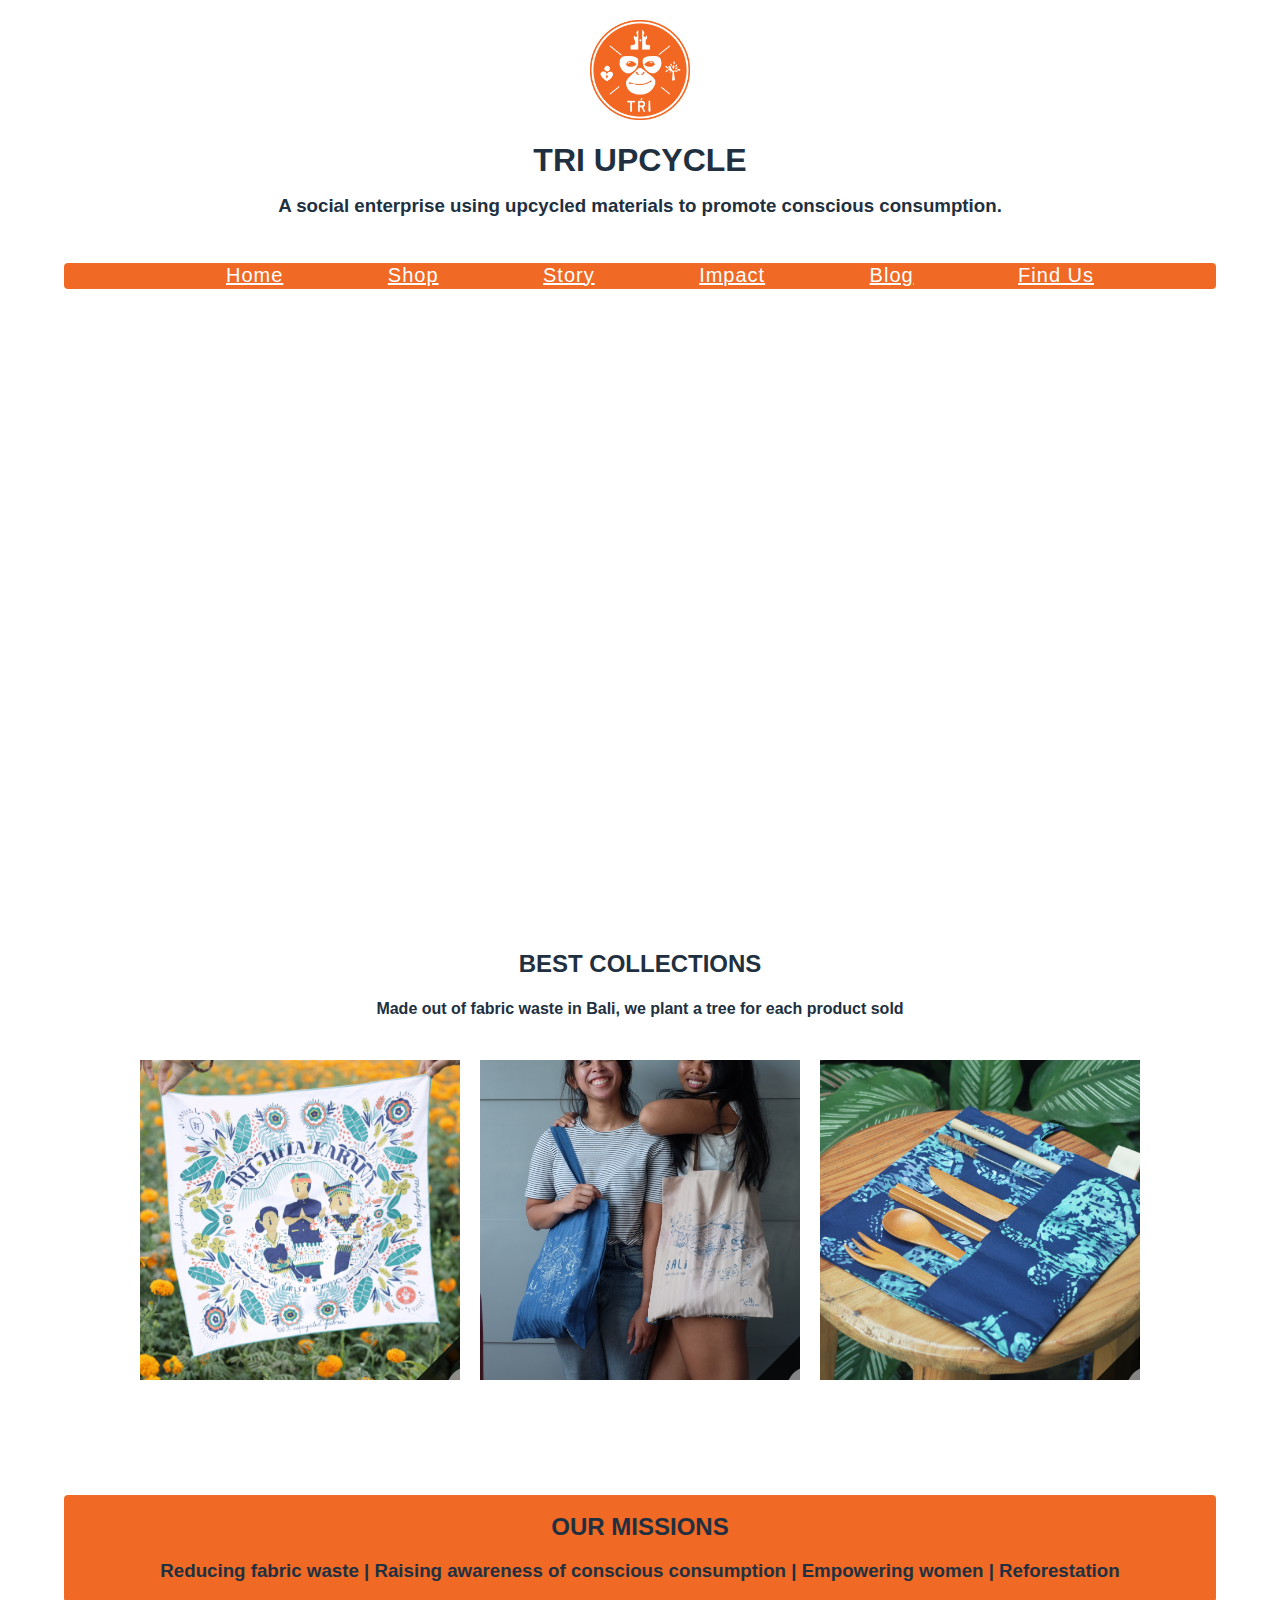
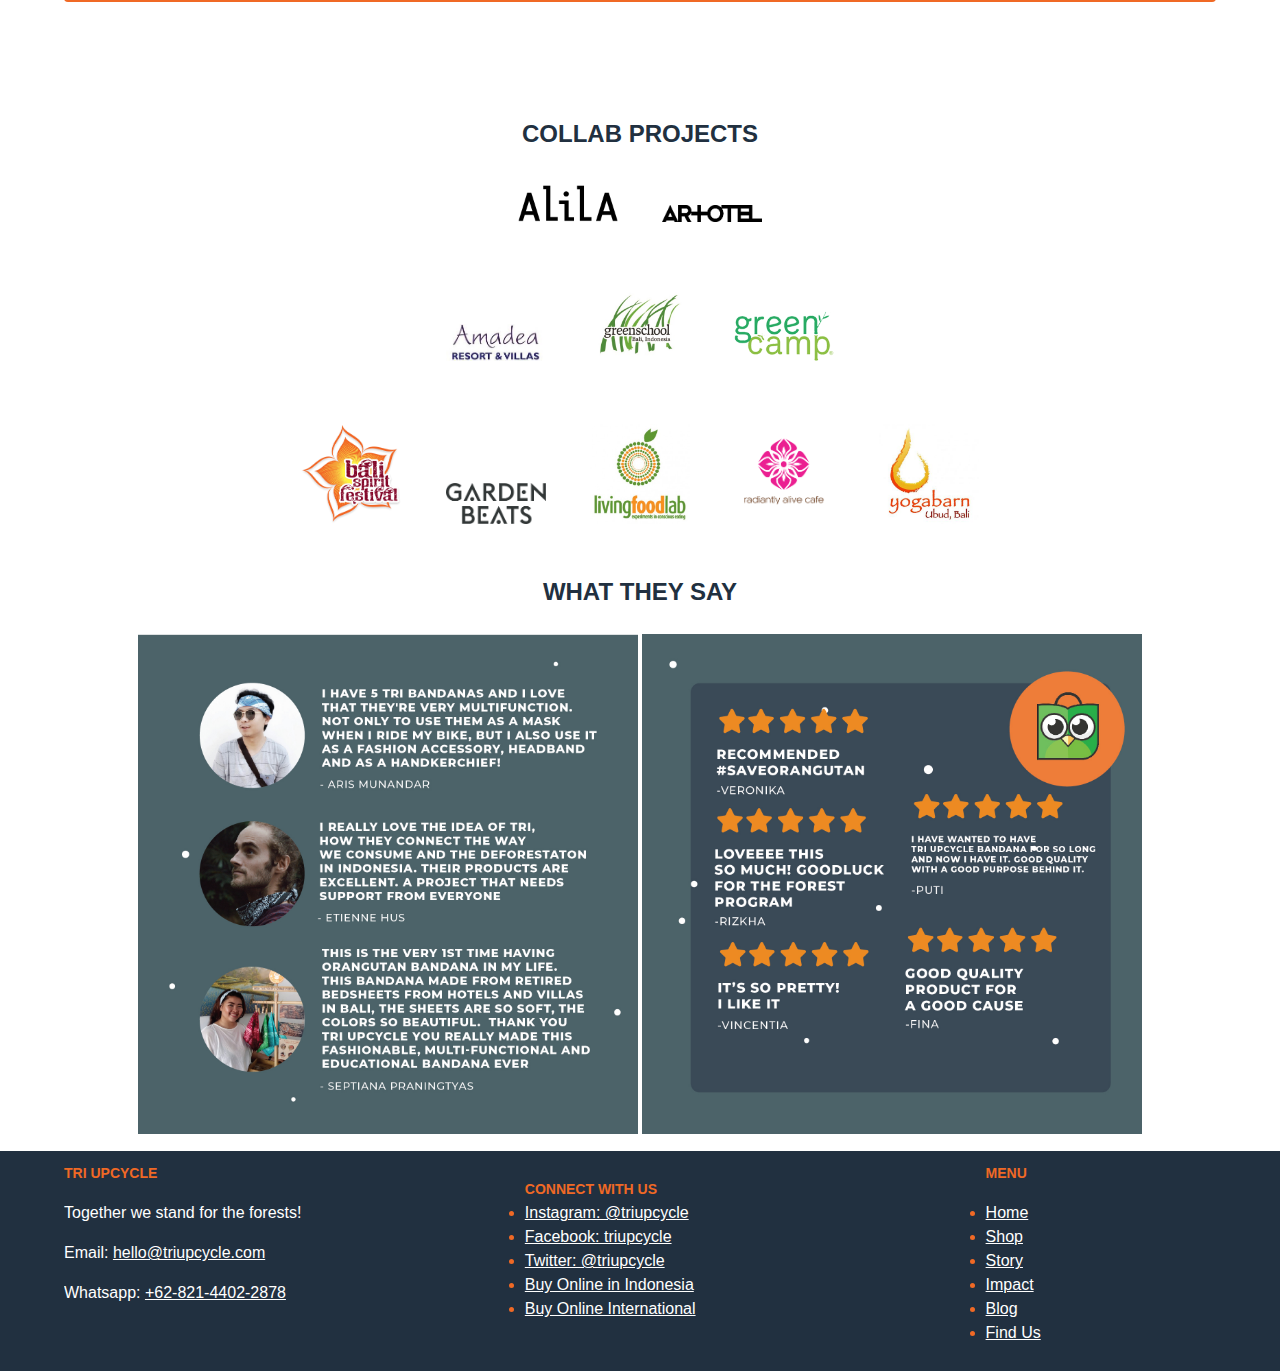
<file: index.html>
<!DOCTYPE html>
<html lang="en">

<head>
    <meta charset="UTF-8">
    <meta name="viewport" content="width=device-width, initial-scale=1.0">
    <meta http-equiv="X-UA-Compatible" content="ie=edge">
    <!-- Start Title -->
    <title>TRI Upcycle - Fabric and textile upcycle in Bali</title>
    <!-- End Title -->

    <!-- Start Description -->
    <meta type="description" content="Together we stand for the forests!">
    <!-- End Description -->

    <!-- Start CSS -->
    <link rel="stylesheet" href="css/styles/style.css">
    <!-- End CSS -->
</head>

<!-- Start Effect -->
<div class="container">

</div>
<!-- End Effect -->


<body>
    <!--Start Logo -->
    <div class="container header-center">
        <a href="index.html" title="upcycle fabric in bali">
            <img src="images/logo-tri-upcycle.png" alt="Logo TRI Upcycle" width="100">
        </a>

        <!-- End Logo -->

        <!--Start Jumbotron-->
        <h1>TRI UPCYCLE</h1>
        <h3>A social enterprise using upcycled materials to promote conscious consumption. </h3>

        <!--End Jumbotron-->
    </div>

    <!--Start Menu Primer-->
    <div class="container menu-primer header-center">
        <ul>
            <li> <a href="index.html" title="Home"> Home</a>
            </li>
            <li> <a href="shop.html" title="Shop"> Shop</a>
            </li>
            <li> <a href="story.html" title="Story"> Story</a>
            </li>
            <li> <a href="impact.html" title="Process"> Impact</a>
            </li>
            <li> <a href="blog.html" title="Blog"> Blog</a>
            </li>
            <li> <a href="find.html" title="Find Us"> Find Us</a>
            </li>
        </ul>
    </div>
    <!--End Menu Primer-->

    <!--Start Video-->
    <div class="container container header-center">
        <iframe width="1000" height="600" src="https://www.youtube.com/embed/R1CkMgsZ2Nk" frameborder="0"
            allow="accelerometer; autoplay; encrypted-media; gyroscope; picture-in-picture" allowfullscreen></iframe>
    </div>
    <!--End Video-->


    <!--Start Title Product Pictures-->
    <div class="container header-center">
        <h2>BEST COLLECTIONS</h2>
        <h4>Made out of fabric waste in Bali, we plant a tree for each product sold</h4>
    </div>
    <!--End Title Product Pictures-->

    <!--Start Product Pictures-->
    <div class="container header-center">
        <figure class="snip1570">
            <img src="images/product-tri-hita-karana.jpeg" alt="sample88" /><i class="ion-android-arrow-forward"></i>
            <h3>Tri Hita Karana</h3>
            <a href="#"></a>
        </figure>
        <figure class="snip1570"><img src="images/product-bali-biodiversity.JPG" alt="sample106" /><i
                class="ion-android-arrow-forward"></i>
            <h3>Bali Biodiversity</h3>
            <a href="#"></a>
        </figure>
        <figure class="snip1570"><img src="images/product-cutlery-set.jpeg" alt="sample117" /><i
                class="ion-android-arrow-forward"></i>
            <h3>Cutlery Set</h3>
            <a href="#"></a>
        </figure>
    </div>
    <!--End Product Pictures-->

    <!--Start Missions-->
    <div class="container our-mission header-center">
        <h2>OUR MISSIONS</h2>
        <h3>Reducing fabric waste | Raising awareness of conscious consumption | Empowering women | Reforestation </h3>
    </div>
    <!--End Missions-->


    <!--Start Collab Project-->
    <div class="container header-center client">
        <h2>COLLAB PROJECTS</h2>

        <img src="images/logo-partner-alila.png" alt="Logo TRI Upcycle" width="100">
        <img src="images/logo-partner-artotelgroup.png" alt="Logo TRI Upcycle" width="100">
        <p></p>
        <img src="images/logo-partner-amadeaa.jpg" alt="Logo TRI Upcycle" width="100">
        <img src="images/logo-partner-green-school.jpg" alt="Logo TRI Upcycle" width="100">
        <img src="images/logo-partner-greencamp.png" alt="Logo TRI Upcycle" width="100">
        <p></p>
        <img src="images/logo-partner-bali-spirit-festival.png" alt="Logo TRI Upcycle" width="100">
        <img src="images/logo-partner-garden.png" alt="Logo TRI Upcycle" width="100">
        <img src="images/logo-partner-lfl.jpg" alt="Logo TRI Upcycle" width="100">
        <img src="images/logo-partner-radiantly.png" alt="Logo TRI Upcycle" width="100">
        <img src="images/logo-partner-yoga-barn.jpg" alt="Logo TRI Upcycle" width="100">

    </div>
    <!--End Collab Project-->


    <!-- Start Testimonial -->
    <div class="container header-center">
        <h2>WHAT THEY SAY</h2>
    </div>
    <div class="container header-center">
        
            <img src="images/testimoni-1.jpg" alt="Logo TRI Upcycle" width="500">
            <img src="images/testimoni-3.jpg" alt="Logo TRI Upcycle" width="500">
    </div>
    <!-- End Testimonial -->

    <!--Start Footer-->
    <div class="container-full footer">
        <div class="container">
            <!--Start TRI Upcycle-->
            <div class="menu-sekunder-one">
                <h4>TRI Upcycle</h4>
                <p>Together we stand for the forests!</p>
                <ul>
                    <p>Email: <a href="mailto:hello@triupcycle.com"
                            title="hello@triupcycle.com">hello@triupcycle.com</a>
                    </p>
                    <p>Whatsapp: <a href="https://wa.me/6282144022878" title="+62-821-4402-2878">+62-821-4402-2878</a>
                    </p>
                </ul>
            </div>
            <!--End TRI Upcycle-->


            <!--Start Connect-->
            <div class="menu-sekunder-two">
                <ul>
                    <h4>Connect With Us</h4>
                    <li>
                        <a href="http://instagram.com/triupcycle" title="Instagram TRI Upcycle"
                            target="_blank">Instagram:
                            @triupcycle
                        </a>
                    </li>
                    <li>
                        <a href="http://facebook.com/triupcycle" title="Facebook TRI Upcycle" target="_blank">Facebook:
                            triupcycle
                        </a>
                    </li>
                    <li>
                        <a href="http://twitter.com/triupcycle" title="Twitter TRI Upcycle" target="_blank"> Twitter:
                            @triupcycle
                        </a>
                    </li>
                    <li>
                        <a href="http://tokopedia.com/trihandkerchiefs" title="Buy TRI Upcycle Online"
                            target="_blank">Buy
                            Online in Indonesia</a>
                    </li>
                    <li>
                        <a href="https://wa.me/6282144022878" title="Buy TRI Upcycle Online" target="_blank">Buy Online
                            International</a>
                    </li>
                </ul>
            </div>
            <!--End Connect-->

            <!--Start Menu-->
            <div class="menu-sekunder-three">
                <h4>Menu</h4>
                <ul>
                    <li> <a href="index.html" title="Home"> Home</a>
                    </li>
                    <li> <a href="shop.html" title="Shop"> Shop</a>
                    </li>
                    <li> <a href="story.html" title="Story"> Story</a>
                    </li>
                    <li> <a href="impact.html" title="Process"> Impact</a>
                    </li>
                    <li> <a href="blog.html" title="Blog"> Blog</a>
                    </li>
                    <li> <a href="find.html" title="Find Us"> Find Us</a>
                    </li>
                </ul>
            </div>
            <!--End Menu-->
        </div>
    </div>
    <!--End Footer-->













</body>

</html>
</file>
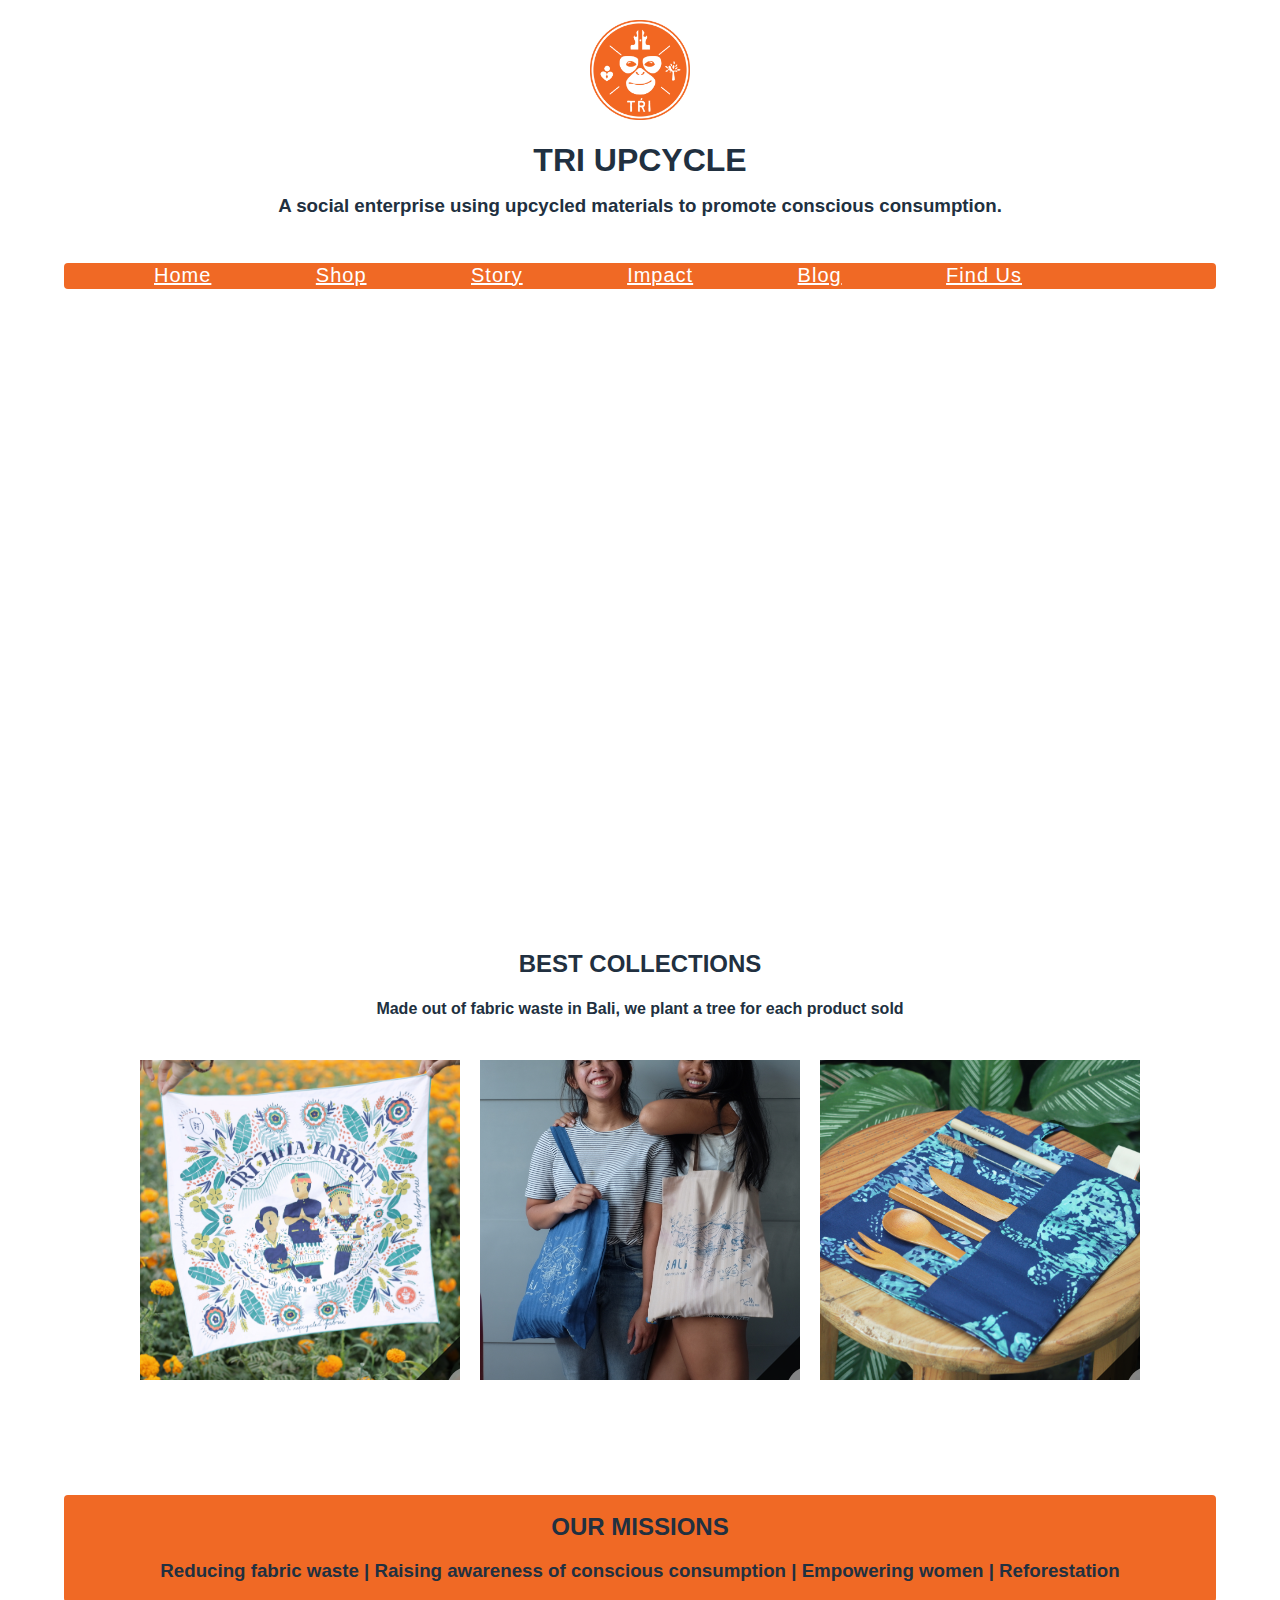
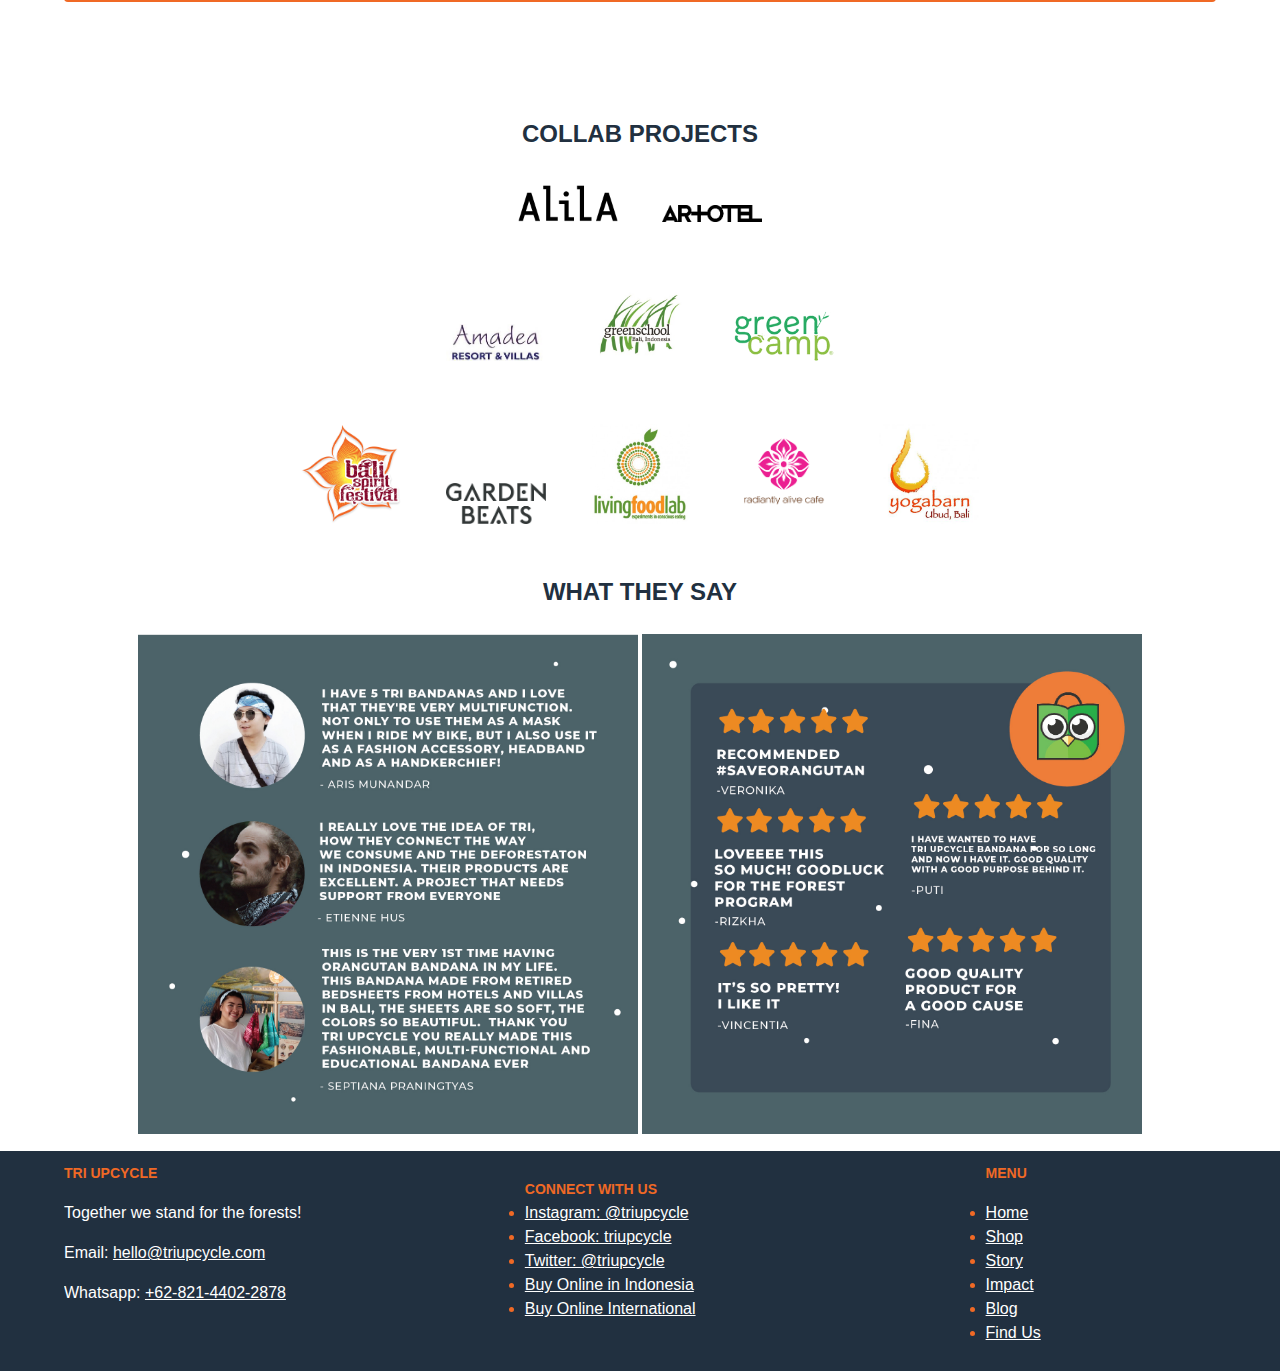
<file: coding_class/index.html>
<!DOCTYPE html>
<html lang="en">

<head>
    <meta charset="UTF-8">
    <meta name="viewport" content="width=device-width, initial-scale=1.0">
    <meta http-equiv="X-UA-Compatible" content="ie=edge">
    <!-- Start Title -->
    <title>TRI Upcycle - Fabric and textile upcycle in Bali</title>
    <!-- End Title -->

    <!-- Start Description -->
    <meta type="description" content="Together we stand for the forests!">
    <!-- End Description -->

    <!-- Start CSS -->
    <link rel="stylesheet" href="css/styles/style.css">
    <!-- End CSS -->
</head>

<!-- Start Effect -->
<div class="container">

</div>
<!-- End Effect -->


<body>
    <!--Start Logo -->
    <div class="container header-center">
        <a href="index.html" title="upcycle fabric in bali">
            <img src="images/logo-tri-upcycle.png" alt="Logo TRI Upcycle" width="100">
        </a>

        <!-- End Logo -->

        <!--Start Jumbotron-->
        <h1>TRI UPCYCLE</h1>
        <h3>A social enterprise using upcycled materials to promote conscious consumption. </h3>

        <!--End Jumbotron-->
    </div>

    <!--Start Menu Primer-->
    <div class="container menu-primer">
        <ul>
            <li> <a href="index.html" title="Home"> Home</a>
            </li>
            <li> <a href="shop.html" title="Shop"> Shop</a>
            </li>
            <li> <a href="story.html" title="Story"> Story</a>
            </li>
            <li> <a href="impact.html" title="Process"> Impact</a>
            </li>
            <li> <a href="blog.html" title="Blog"> Blog</a>
            </li>
            <li> <a href="find.html" title="Find Us"> Find Us</a>
            </li>
        </ul>
    </div>
    <!--End Menu Primer-->

    <!--Start Video-->
    <div class="container container header-center">
        <iframe width="1000" height="600" src="https://www.youtube.com/embed/R1CkMgsZ2Nk" frameborder="0"
            allow="accelerometer; autoplay; encrypted-media; gyroscope; picture-in-picture" allowfullscreen></iframe>
    </div>
    <!--End Video-->


    <!--Start Title Product Pictures-->
    <div class="container header-center">
        <h2>BEST COLLECTIONS</h2>
        <h4>Made out of fabric waste in Bali, we plant a tree for each product sold</h4>
    </div>
    <!--End Title Product Pictures-->

    <!--Start Product Pictures-->
    <div class="container header-center">
        <figure class="snip1570">
            <img src="images/product-tri-hita-karana.jpeg" alt="sample88" /><i class="ion-android-arrow-forward"></i>
            <h3>Tri Hita Karana</h3>
            <a href="#"></a>
        </figure>
        <figure class="snip1570"><img src="images/product-bali-biodiversity.JPG" alt="sample106" /><i
                class="ion-android-arrow-forward"></i>
            <h3>Bali Biodiversity</h3>
            <a href="#"></a>
        </figure>
        <figure class="snip1570"><img src="images/product-cutlery-set.jpeg" alt="sample117" /><i
                class="ion-android-arrow-forward"></i>
            <h3>Cutlery Set</h3>
            <a href="#"></a>
        </figure>
    </div>
    <!--End Product Pictures-->

    <!--Start Missions-->
    <div class="container our-mission header-center">
        <h2>OUR MISSIONS</h2>
        <h3>Reducing fabric waste | Raising awareness of conscious consumption | Empowering women | Reforestation </h3>
    </div>
    <!--End Missions-->


    <!--Start Collab Project-->
    <div class="container header-center client">
        <h2>COLLAB PROJECTS</h2>

        <img src="images/logo-partner-alila.png" alt="Logo TRI Upcycle" width="100">
        <img src="images/logo-partner-artotelgroup.png" alt="Logo TRI Upcycle" width="100">
        <p></p>
        <img src="images/logo-partner-amadeaa.jpg" alt="Logo TRI Upcycle" width="100">
        <img src="images/logo-partner-green-school.jpg" alt="Logo TRI Upcycle" width="100">
        <img src="images/logo-partner-greencamp.png" alt="Logo TRI Upcycle" width="100">
        <p></p>
        <img src="images/logo-partner-bali-spirit-festival.png" alt="Logo TRI Upcycle" width="100">
        <img src="images/logo-partner-garden.png" alt="Logo TRI Upcycle" width="100">
        <img src="images/logo-partner-lfl.jpg" alt="Logo TRI Upcycle" width="100">
        <img src="images/logo-partner-radiantly.png" alt="Logo TRI Upcycle" width="100">
        <img src="images/logo-partner-yoga-barn.jpg" alt="Logo TRI Upcycle" width="100">

    </div>
    <!--End Collab Project-->


    <!-- Start Testimonial -->
    <div class="container header-center">
        <h2>WHAT THEY SAY</h2>
    </div>
    <div class="container header-center">
        
            <img src="images/testimoni-1.jpg" alt="Logo TRI Upcycle" width="500">
            <img src="images/testimoni-3.jpg" alt="Logo TRI Upcycle" width="500">
    </div>
    <!-- End Testimonial -->

    <!--Start Footer-->
    <div class="container-full footer">
        <div class="container">
            <!--Start TRI Upcycle-->
            <div class="menu-sekunder-one">
                <h4>TRI Upcycle</h4>
                <p>Together we stand for the forests!</p>
                <ul>
                    <p>Email: <a href="mailto:hello@triupcycle.com"
                            title="hello@triupcycle.com">hello@triupcycle.com</a>
                    </p>
                    <p>Whatsapp: <a href="https://wa.me/6282144022878" title="+62-821-4402-2878">+62-821-4402-2878</a>
                    </p>
                </ul>
            </div>
            <!--Start TRI Upcycle-->


            <!--Start Connect-->
            <div class="menu-sekunder-two">
                <ul>
                    <h4>Connect With Us</h4>
                    <li>
                        <a href="http://instagram.com/triupcycle" title="Instagram TRI Upcycle"
                            target="_blank">Instagram:
                            @triupcycle
                        </a>
                    </li>
                    <li>
                        <a href="http://facebook.com/triupcycle" title="Facebook TRI Upcycle" target="_blank">Facebook:
                            triupcycle
                        </a>
                    </li>
                    <li>
                        <a href="http://twitter.com/triupcycle" title="Twitter TRI Upcycle" target="_blank"> Twitter:
                            @triupcycle
                        </a>
                    </li>
                    <li>
                        <a href="http://tokopedia.com/trihandkerchiefs" title="Buy TRI Upcycle Online"
                            target="_blank">Buy
                            Online in Indonesia</a>
                    </li>
                    <li>
                        <a href="https://wa.me/6282144022878" title="Buy TRI Upcycle Online" target="_blank">Buy Online
                            International</a>
                    </li>
                </ul>
            </div>
            <!--End Connect-->

            <!--Start Menu-->
            <div class="menu-sekunder-three">
                <h4>Menu</h4>
                <ul>
                    <li> <a href="index.html" title="Home"> Home</a>
                    </li>
                    <li> <a href="shop.html" title="Shop"> Shop</a>
                    </li>
                    <li> <a href="story.html" title="Story"> Story</a>
                    </li>
                    <li> <a href="impact.html" title="Process"> Impact</a>
                    </li>
                    <li> <a href="blog.html" title="Blog"> Blog</a>
                    </li>
                    <li> <a href="find.html" title="Find Us"> Find Us</a>
                    </li>
                </ul>
            </div>
            <!--End Menu-->
        </div>
    </div>
    <!--End Footer-->













</body>

</html>
</file>
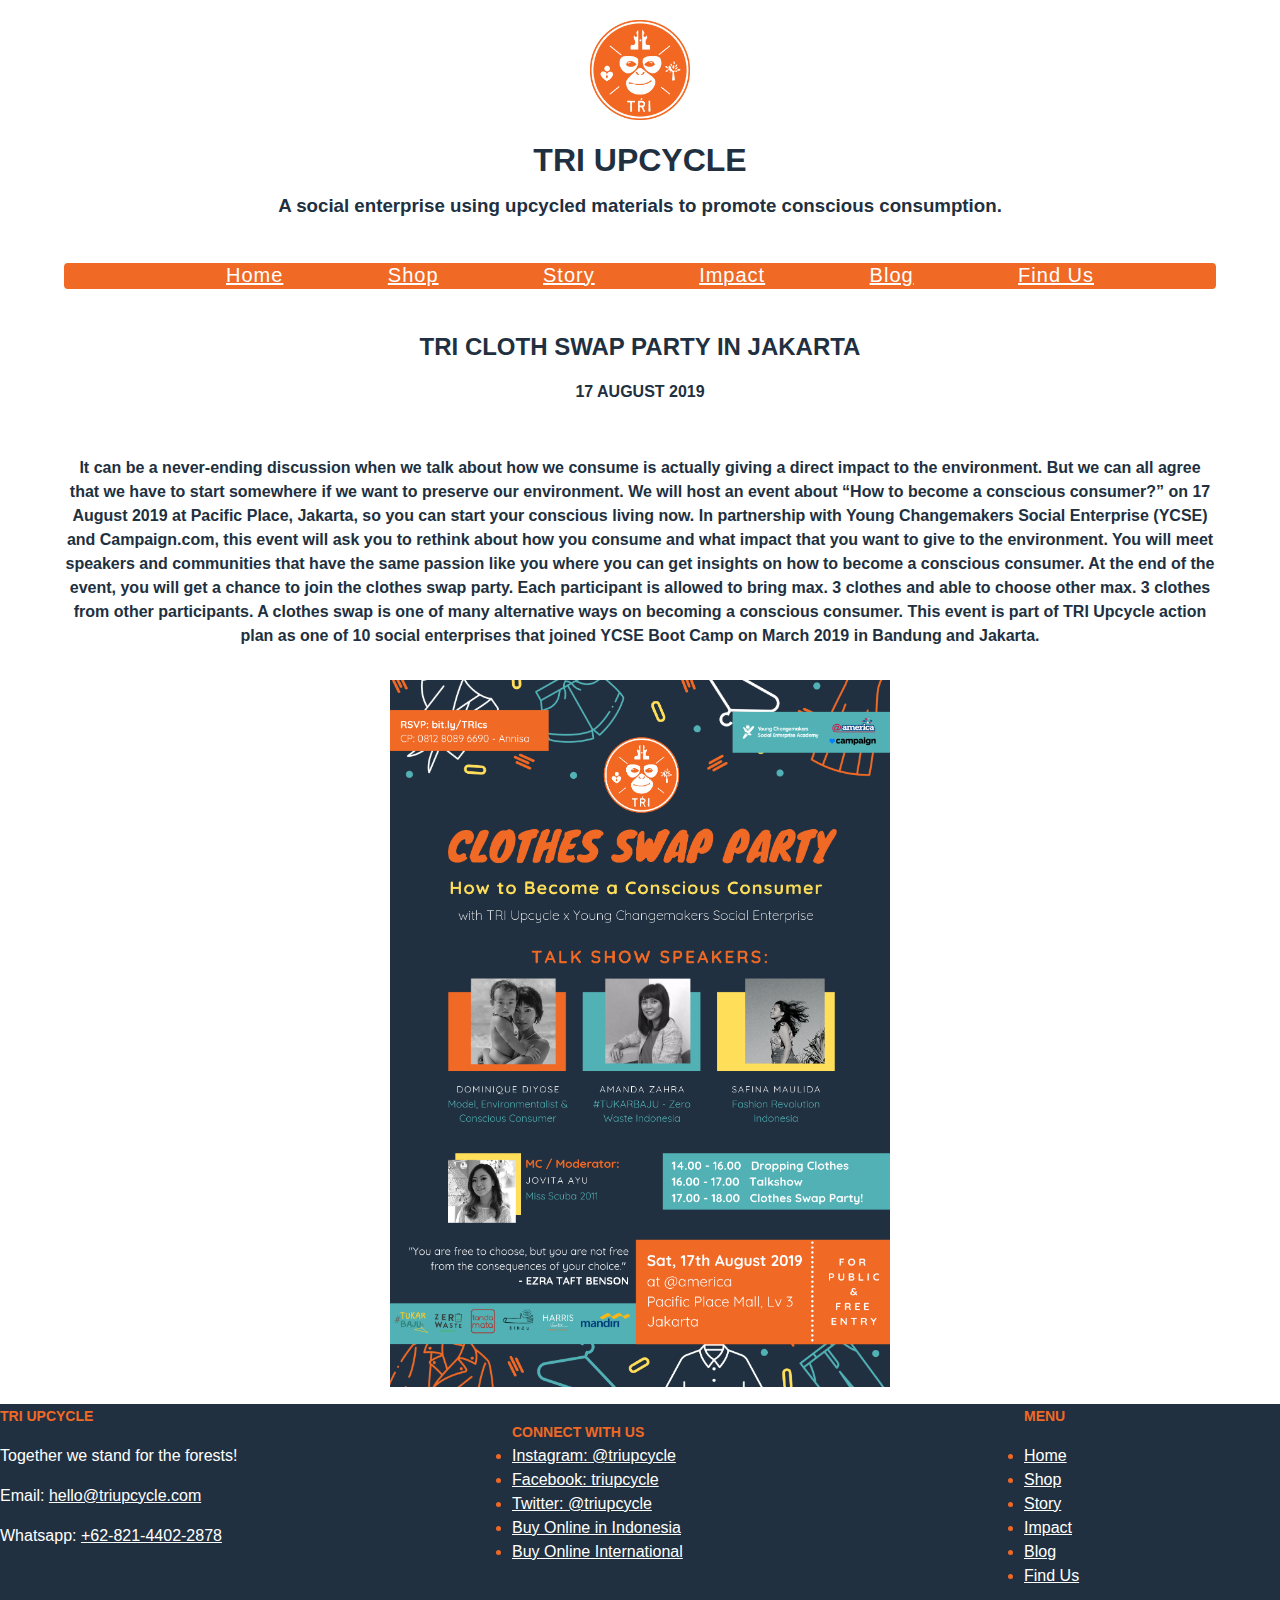
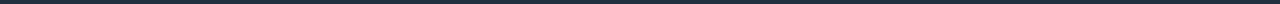
<file: blog.html>
<!DOCTYPE html>
<html lang="en">
    <head>
        <meta charset="UTF-8">
        <meta name="viewport" content="width=device-width, initial-scale=1.0">
        <meta http-equiv="X-UA-Compatible" content="ie=edge">
        <!-- Start Title -->
        <title>TRI Upcycle - Fabric and textile upcycle in Bali</title>
        <!-- End Title -->

        <!-- Start Description -->
        <meta type="description" content="Together we stand for the forests!">
        <!-- End Description -->

        <!-- Start CSS -->
        <link rel="stylesheet" href="css/styles/style.css">
        <!-- End CSS -->
    </head>

    <!-- Start Effect -->
    <div class="container">

    </div>
    <!-- End Effect -->


    <body>
        <!--Start Logo -->
        <div class="container header-center"> 
            <a href="index.html" title="upcycle fabric in bali">
                <img src="images/logo-tri-upcycle.png" alt="Logo TRI Upcycle" width="100">
            </a>
    
        <!-- End Logo -->

        <!--Start Jumbotron-->
        <h1>TRI UPCYCLE</h1> 
        <h3>A social enterprise using upcycled materials to promote conscious consumption. </h3>
        
        <!--End Jumbotron-->
        </div>

        <!--Start Menu Primer-->
        <div class="container menu-primer header-center">
            <ul>
                <li> <a href="index.html" title="Home"> Home</a>
                </li>
                <li> <a href="shop.html" title="Shop"> Shop</a>
                </li>
                <li> <a href="story.html" title="Story"> Story</a>
                </li>
                <li> <a href="impact.html" title="Process"> Impact</a>
                </li>
                <li> <a href="blog.html" title="Blog"> Blog</a>
                </li>
                <li> <a href="find.html" title="Find Us"> Find Us</a>
                </li>
                </ul>
        </div>
        <!--End Menu Primer-->

        
    <!--Start Title Blog-->
    <div class="container header-center">
        <h2>TRI CLOTH SWAP PARTY IN JAKARTA</h2>
        <h4>17 AUGUST 2019</h4>
    </div>
    <!--End Title Blog-->

 <!--Start Content Blog-->
 <div class="container header-center">
    <h4>It can be a never-ending discussion when we talk about how we consume is actually giving a direct impact to the environment. But we can all agree that we have to start somewhere if we want to preserve our environment.

        We will host an event about “How to become a conscious consumer?” on 17 August 2019 at Pacific Place, Jakarta, so you can start your conscious living now.
        
        In partnership with Young Changemakers Social Enterprise (YCSE) and Campaign.com, this event will ask you to rethink about how you consume and what impact that you want to give to the environment. You will meet speakers and communities that have the same passion like you where you can get insights on how to become a conscious consumer.
        
        At the end of the event, you will get a chance to join the clothes swap party. Each participant is allowed to bring max. 3 clothes and able to choose other max. 3 clothes from other participants. A clothes swap is one of many alternative ways on becoming a conscious consumer.
        
        This event is part of TRI Upcycle action plan as one of 10 social enterprises that joined YCSE Boot Camp on March 2019 in Bandung and Jakarta.</h4>
</div>
<!--End Content Blog-->


<!--Start Poster -->
<div class="container header-center">
    <a href="index.html" title="cloth swap event">
        <img src="images/poster-blog-1.png" alt="Logo TRI Upcycle" width="500">
    </a>
</div>
<!--End Poster-->

        <!--Start Footer-->
        <div class="container-full footer">
                <!--Start TRI Upcycle-->   
                <div class="menu-sekunder-one">
                    <h4>TRI Upcycle</h4> 
                    <p>Together we stand for the forests!</p>
                    <ul>
                    <p>Email: <a href="mailto:hello@triupcycle.com" title="hello@triupcycle.com">hello@triupcycle.com</a></p>
                    <p>Whatsapp: <a href="https://wa.me/6282144022878" title="+62-821-4402-2878">+62-821-4402-2878</a></p>
                    </ul>
                </div>
                <!--Start TRI Upcycle--> 
                 
            
                <!--Start Connect--> 
                <div class="menu-sekunder-two">
                    <ul>   <h4>Connect With Us</h4>
                        <li>
                            <a href="http://instagram.com/triupcycle" title="Instagram TRI Upcycle" target="_blank">Instagram: @triupcycle
                            </a>    
                        </li>
                        <li>
                            <a href="http://facebook.com/triupcycle" title="Facebook TRI Upcycle" target="_blank">Facebook: triupcycle
                            </a>
                        </li>
                        <li>
                            <a href="http://twitter.com/triupcycle" title="Twitter TRI Upcycle" target="_blank"> Twitter: @triupcycle
                            </a>
                        </li>       
                        <li>
                            <a href="http://tokopedia.com/trihandkerchiefs" title="Buy TRI Upcycle Online" target="_blank">Buy Online in Indonesia</a>
                        </li>
                        <li>
                            <a href="https://wa.me/6282144022878" title="Buy TRI Upcycle Online" target="_blank">Buy Online International</a>
                        </li>
                    </ul> 
                </div>
                <!--End Connect-->
    
                 <!--Start Menu-->
                 <div class="menu-sekunder-three">
                        <h4>Menu</h4>
                        <ul>
                            <li> <a href="index.html" title="Home"> Home</a>
                                </li>
                                <li> <a href="shop.html" title="Shop"> Shop</a>
                                </li>
                                <li> <a href="story.html" title="Story"> Story</a>
                                </li>
                                <li> <a href="impact.html" title="Process"> Impact</a>
                                </li>
                                <li> <a href="blog.html" title="Blog"> Blog</a>
                                </li>
                                <li> <a href="find.html" title="Find Us"> Find Us</a>
                                </li>
                        </ul>
                    </div>
                    <!--End Menu-->
    
            </div>
            <!--End Footer-->
</file>
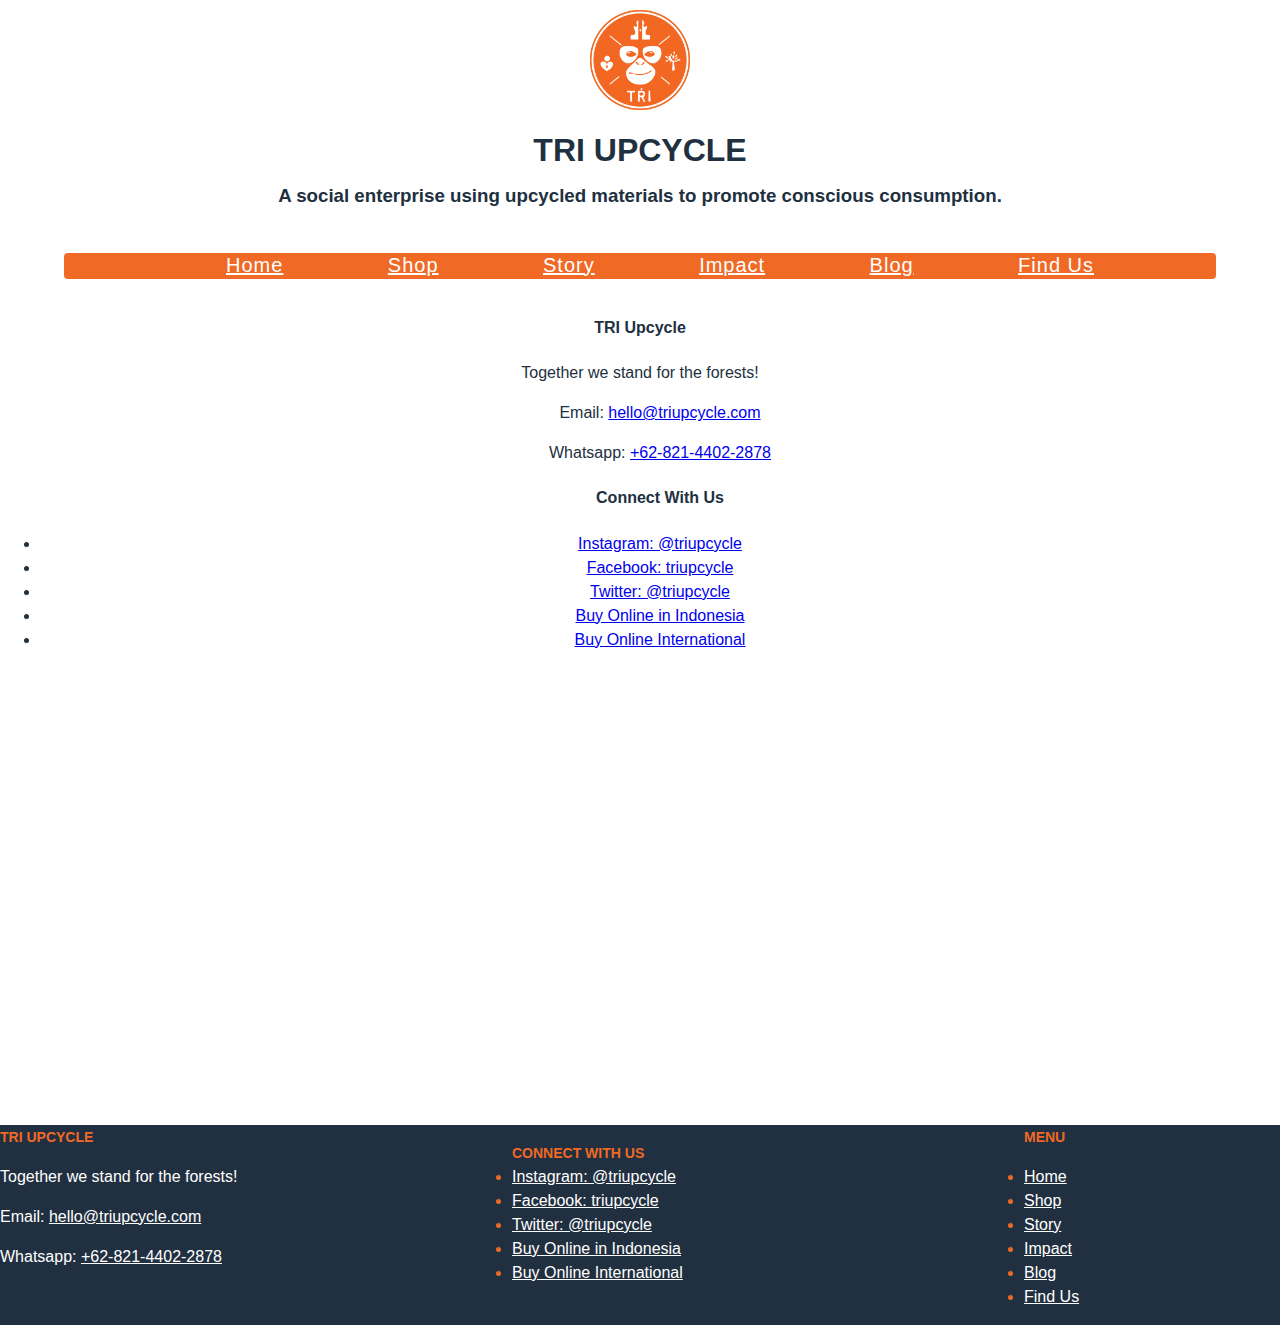
<file: find.html>
<!DOCTYPE html>
<html lang="en">

<head>
    <meta charset="UTF-8">
    <meta name="viewport" content="width=device-width, initial-scale=1.0">
    <meta http-equiv="X-UA-Compatible" content="ie=edge">
    <!-- Start Title -->
    <title>TRI Upcycle - Fabric and textile upcycle in Bali</title>
    <!-- End Title -->

    <!-- Start Description -->
    <meta type="description" content="Together we stand for the forests!">
    <!-- End Description -->

    <!-- Start CSS -->
    <link rel="stylesheet" href="css/styles/style.css">
    <!-- End CSS -->
</head>




<body>
    <!--Start Logo -->
    <div class="container header-center">
        <a href="index.html" title="upcycle fabric in bali">
            <img src="images/logo-tri-upcycle.png" alt="Logo TRI Upcycle" width="100">
        </a>

        <!-- End Logo -->

        <!--Start Jumbotron-->
        <h1>TRI UPCYCLE</h1>
        <h3>A social enterprise using upcycled materials to promote conscious consumption. </h3>

        <!--End Jumbotron-->
    </div>

    <!--Start Menu Primer-->
    <div class="container menu-primer header-center">
        <ul>
            <li> <a href="index.html" title="Home"> Home</a>
            </li>
            <li> <a href="shop.html" title="Shop"> Shop</a>
            </li>
            <li> <a href="story.html" title="Story"> Story</a>
            </li>
            <li> <a href="impact.html" title="Process"> Impact</a>
            </li>
            <li> <a href="blog.html" title="Blog"> Blog</a>
            </li>
            <li> <a href="find.html" title="Find Us"> Find Us</a>
            </li>
        </ul>
    </div>
    <!--End Menu Primer-->

     <!--Start TRI Upcycle-->
     <div class="header-center">
        <h4>TRI Upcycle</h4>
        <p>Together we stand for the forests!</p>
        <ul>
            <p>Email: <a href="mailto:hello@triupcycle.com"
                    title="hello@triupcycle.com">hello@triupcycle.com</a>
            </p>
            <p>Whatsapp: <a href="https://wa.me/6282144022878" title="+62-821-4402-2878">+62-821-4402-2878</a>
            </p>
        </ul>
    </div>
    <!--End TRI Upcycle-->


    <!--Start Connect-->
    <div class="header-center">
        <ul>
            <h4>Connect With Us</h4>
            <li>
                <a href="http://instagram.com/triupcycle" title="Instagram TRI Upcycle"
                    target="_blank">Instagram:
                    @triupcycle
                </a>
            </li>
            <li>
                <a href="http://facebook.com/triupcycle" title="Facebook TRI Upcycle" target="_blank">Facebook:
                    triupcycle
                </a>
            </li>
            <li>
                <a href="http://twitter.com/triupcycle" title="Twitter TRI Upcycle" target="_blank"> Twitter:
                    @triupcycle
                </a>
            </li>
            <li>
                <a href="http://tokopedia.com/trihandkerchiefs" title="Buy TRI Upcycle Online"
                    target="_blank">Buy
                    Online in Indonesia</a>
            </li>
            <li>
                <a href="https://wa.me/6282144022878" title="Buy TRI Upcycle Online" target="_blank">Buy Online
                    International</a>
            </li>
        </ul>
    </div>
    <!--End Connect-->

    <!--Start Map-->
    <iframe
        src="https://www.google.com/maps/embed?pb=!1m18!1m12!1m3!1d3946.007488502364!2d115.25074061403345!3d-8.49865159388983!2m3!1f0!2f0!3f0!3m2!1i1024!2i768!4f13.1!3m3!1m2!1s0x2dd23d6b17a40733%3A0xdcd9ad6f045679af!2sOrangutan%20Nest!5e0!3m2!1sen!2sid!4v1572835259690!5m2!1sen!2sid"
        width="600" height="450" frameborder="0" style="border:0;" allowfullscreen="">
    </iframe>
    <!--End Map-->
</body>

    <!--Start Footer-->
    <div class="container-full footer">
        <!--Start TRI Upcycle-->
        <div class="menu-sekunder-one">
            <h4>TRI Upcycle</h4>
            <p>Together we stand for the forests!</p>
            <ul>
                <p>Email: <a href="mailto:hello@triupcycle.com" title="hello@triupcycle.com">hello@triupcycle.com</a>
                </p>
                <p>Whatsapp: <a href="https://wa.me/6282144022878" title="+62-821-4402-2878">+62-821-4402-2878</a></p>
            </ul>
        </div>
        <!--Start TRI Upcycle-->


        <!--Start Connect-->
        <div class="menu-sekunder-two">
            <ul>
                <h4>Connect With Us</h4>
                <li>
                    <a href="http://instagram.com/triupcycle" title="Instagram TRI Upcycle" target="_blank">Instagram:
                        @triupcycle
                    </a>
                </li>
                <li>
                    <a href="http://facebook.com/triupcycle" title="Facebook TRI Upcycle" target="_blank">Facebook:
                        triupcycle
                    </a>
                </li>
                <li>
                    <a href="http://twitter.com/triupcycle" title="Twitter TRI Upcycle" target="_blank"> Twitter:
                        @triupcycle
                    </a>
                </li>
                <li>
                    <a href="http://tokopedia.com/trihandkerchiefs" title="Buy TRI Upcycle Online" target="_blank">Buy
                        Online in Indonesia</a>
                </li>
                <li>
                    <a href="https://wa.me/6282144022878" title="Buy TRI Upcycle Online" target="_blank">Buy Online
                        International</a>
                </li>
            </ul>
        </div>
        <!--End Connect-->

        <!--Start Menu-->
        <div class="menu-sekunder-three">
            <h4>Menu</h4>
            <ul>
                <li> <a href="index.html" title="Home"> Home</a>
                </li>
                <li> <a href="shop.html" title="Shop"> Shop</a>
                </li>
                <li> <a href="story.html" title="Story"> Story</a>
                </li>
                <li> <a href="impact.html" title="Process"> Impact</a>
                </li>
                <li> <a href="blog.html" title="Blog"> Blog</a>
                </li>
                <li> <a href="find.html" title="Find Us"> Find Us</a>
                </li>
            </ul>
        </div>
        <!--End Menu-->

    </div>
    <!--End Footer-->
</file>
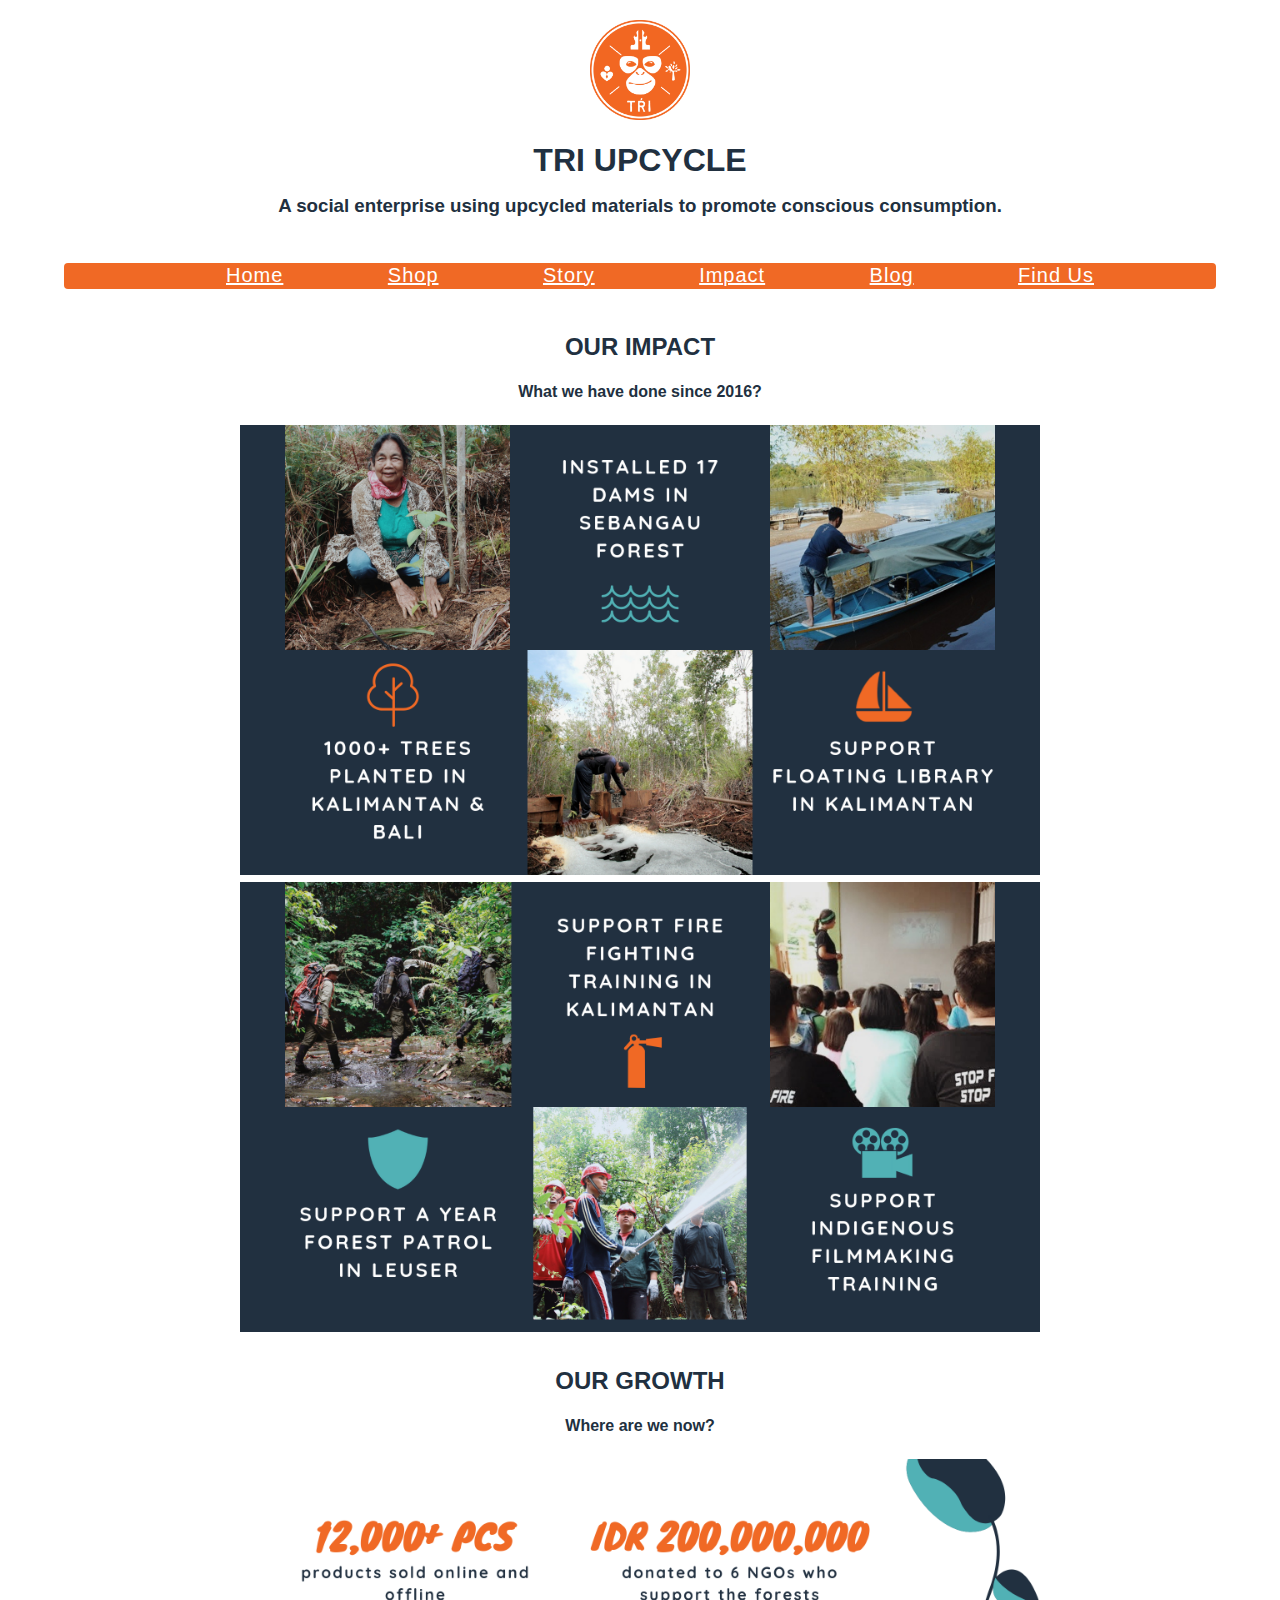
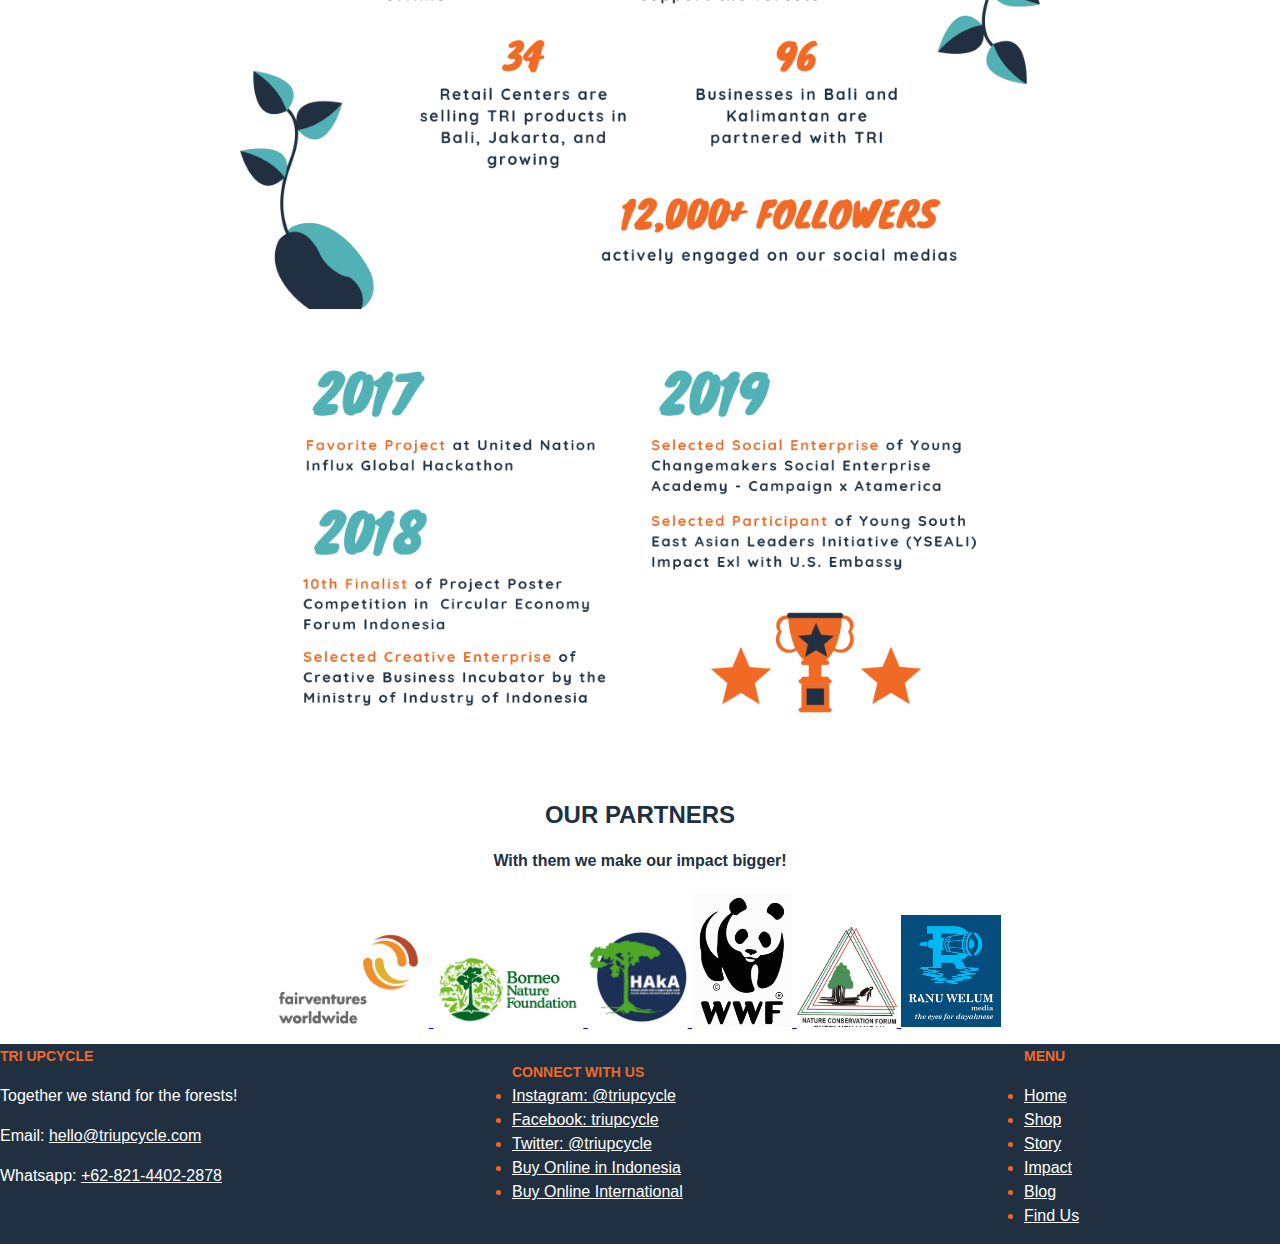
<file: impact.html>
<!DOCTYPE html>
<html lang="en">
    <head>
        <meta charset="UTF-8">
        <meta name="viewport" content="width=device-width, initial-scale=1.0">
        <meta http-equiv="X-UA-Compatible" content="ie=edge">
        <!-- Start Title -->
        <title>TRI Upcycle - Fabric and textile upcycle in Bali</title>
        <!-- End Title -->

        <!-- Start Description -->
        <meta type="description" content="Together we stand for the forests!">
        <!-- End Description -->

        <!-- Start CSS -->
        <link rel="stylesheet" href="css/styles/style.css">
        <!-- End CSS -->
    </head>

    <!-- Start Effect -->
    <div class="container">

    </div>
    <!-- End Effect -->


    <body>
        <!--Start Logo -->
        <div class="container header-center"> 
            <a href="index.html" title="upcycle fabric in bali">
                <img src="images/logo-tri-upcycle.png" alt="Logo TRI Upcycle" width="100">
            </a>
    
        <!-- End Logo -->

        <!--Start Jumbotron-->
            <h1>TRI UPCYCLE</h1> 
            <h3>A social enterprise using upcycled materials to promote conscious consumption. </h3>
        </div>
        <!--End Jumbotron-->
        

        <!--Start Menu Primer-->
        <div class="container menu-primer header-center">
            <ul>
                <li> <a href="index.html" title="Home"> Home</a>
                </li>
                <li> <a href="shop.html" title="Shop"> Shop</a>
                </li>
                <li> <a href="story.html" title="Story"> Story</a>
                </li>
                <li> <a href="impact.html" title="Process"> Impact</a>
                </li>
                <li> <a href="blog.html" title="Blog"> Blog</a>
                </li>
                <li> <a href="find.html" title="Find Us"> Find Us</a>
                </li>
                </ul>
        </div>
        <!--End Menu Primer-->

        
        <!--Start Impact-->
        <div class="container header-center">
            <h2>OUR IMPACT</h2> 
            <h4>What we have done since 2016?</h4>
                
                <img src="images/tri-impact-1.png" alt="impact tri upcycle" width="800">
                <img src="images/tri-impact-2.png" alt="impact tri upcycle 2" width="800">
        </div>        
        <!--End Impact-->       
        
        <!--Start Growth-->
        <div class="container header-center">
            <h2>OUR GROWTH</h2> 
            <h4>Where are we now?</h4>                    
                <img src="images/tri-growth.png" alt="impact tri upcycle 3" width="800">
                <img src="images/tri-growth-2.png" alt="impact tri upcycle 4" width="800">
            </div>        
        <!--End Growth-->  
        

        <!--Start Partners-->
        <div class="container header-center">
                <h2>OUR PARTNERS</h2> 
                <h4>With them we make our impact bigger!</h4>
                    <a href="index.html" title="Testimonial tri upcycle">
                            <img src="images/logo-ngo-fairventures.jpg" alt="Logo logo-ngo-fairventures" width="150">
                            <img src="images/logo-ngo-bnf.png" alt="Logo logo-ngo-bnf" width="150">
                            <img src="images/logo-ngo-haka.jpeg" alt="Logo logo-ngo-haka" width="100">
                            <img src="images/logo-ngo-wwf.png" alt="logo-ngo-wwf" width="100">
                            <img src="images/logo-ngo-ncf.jpg" alt="logo-ngo-ncf" width="100">
                            <img src="images/logo-ngo-ranu-welum.jpg" alt="logo-ngo-ranu-welum" width="100">
                    </a>
                            
            </div>
        <!-- End Partners-->


        <!--Start Footer-->
        <div class="container-full footer">
                <!--Start TRI Upcycle-->   
                <div class="menu-sekunder-one">
                    <h4>TRI Upcycle</h4> 
                    <p>Together we stand for the forests!</p>
                    <ul>
                    <p>Email: <a href="mailto:hello@triupcycle.com" title="hello@triupcycle.com">hello@triupcycle.com</a></p>
                    <p>Whatsapp: <a href="https://wa.me/6282144022878" title="+62-821-4402-2878">+62-821-4402-2878</a></p>
                    </ul>
                </div>
                <!--Start TRI Upcycle--> 
                 
            
                <!--Start Connect--> 
                <div class="menu-sekunder-two">
                    <ul>   <h4>Connect With Us</h4>
                        <li>
                            <a href="http://instagram.com/triupcycle" title="Instagram TRI Upcycle" target="_blank">Instagram: @triupcycle
                            </a>    
                        </li>
                        <li>
                            <a href="http://facebook.com/triupcycle" title="Facebook TRI Upcycle" target="_blank">Facebook: triupcycle
                            </a>
                        </li>
                        <li>
                            <a href="http://twitter.com/triupcycle" title="Twitter TRI Upcycle" target="_blank"> Twitter: @triupcycle
                            </a>
                        </li>       
                        <li>
                            <a href="http://tokopedia.com/trihandkerchiefs" title="Buy TRI Upcycle Online" target="_blank">Buy Online in Indonesia</a>
                        </li>
                        <li>
                            <a href="https://wa.me/6282144022878" title="Buy TRI Upcycle Online" target="_blank">Buy Online International</a>
                        </li>
                    </ul> 
                </div>
                <!--End Connect-->
    
                 <!--Start Menu-->
                 <div class="menu-sekunder-three">
                        <h4>Menu</h4>
                        <ul>
                            <li> <a href="index.html" title="Home"> Home</a>
                                </li>
                                <li> <a href="shop.html" title="Shop"> Shop</a>
                                </li>
                                <li> <a href="story.html" title="Story"> Story</a>
                                </li>
                                <li> <a href="impact.html" title="Process"> Impact</a>
                                </li>
                                <li> <a href="blog.html" title="Blog"> Blog</a>
                                </li>
                                <li> <a href="find.html" title="Find Us"> Find Us</a>
                                </li>
                        </ul>
                    </div>
                    <!--End Menu-->
    
            </div>
            <!--End Footer-->
</body>
</html>
</file>
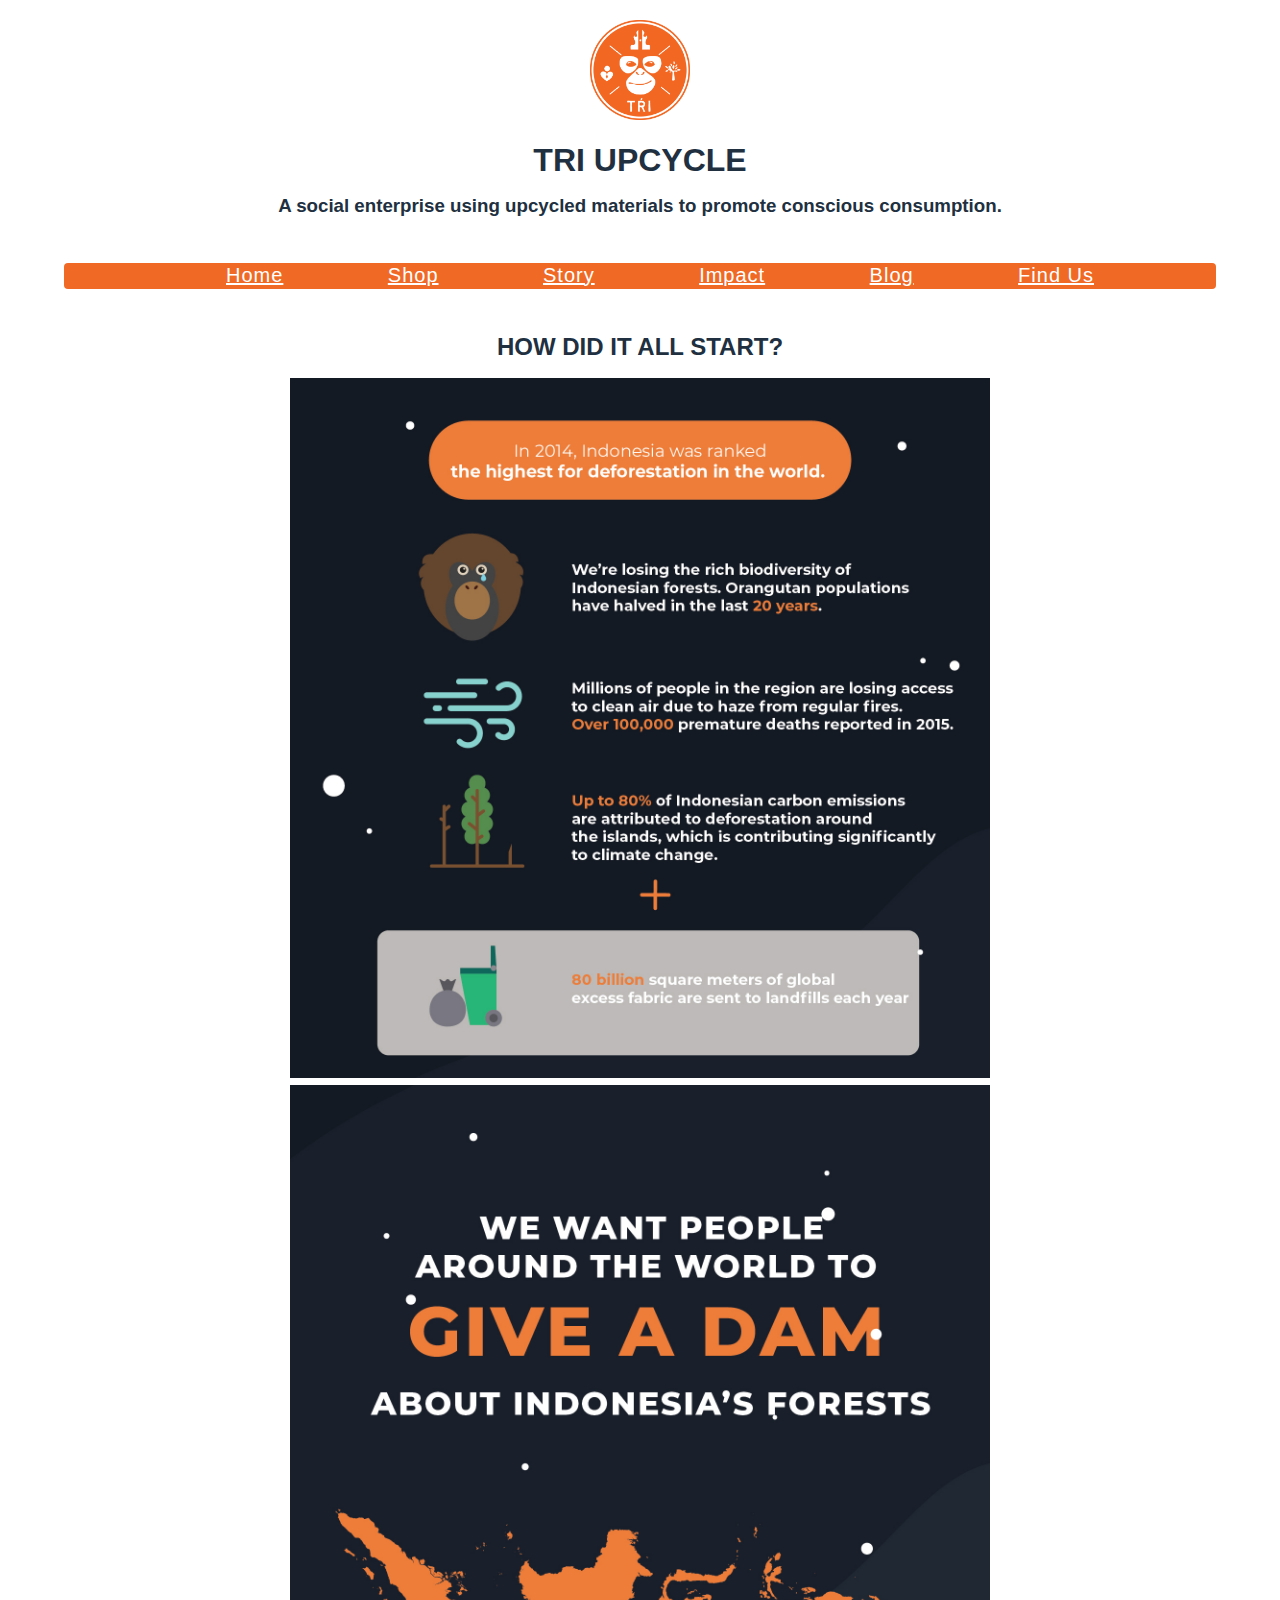
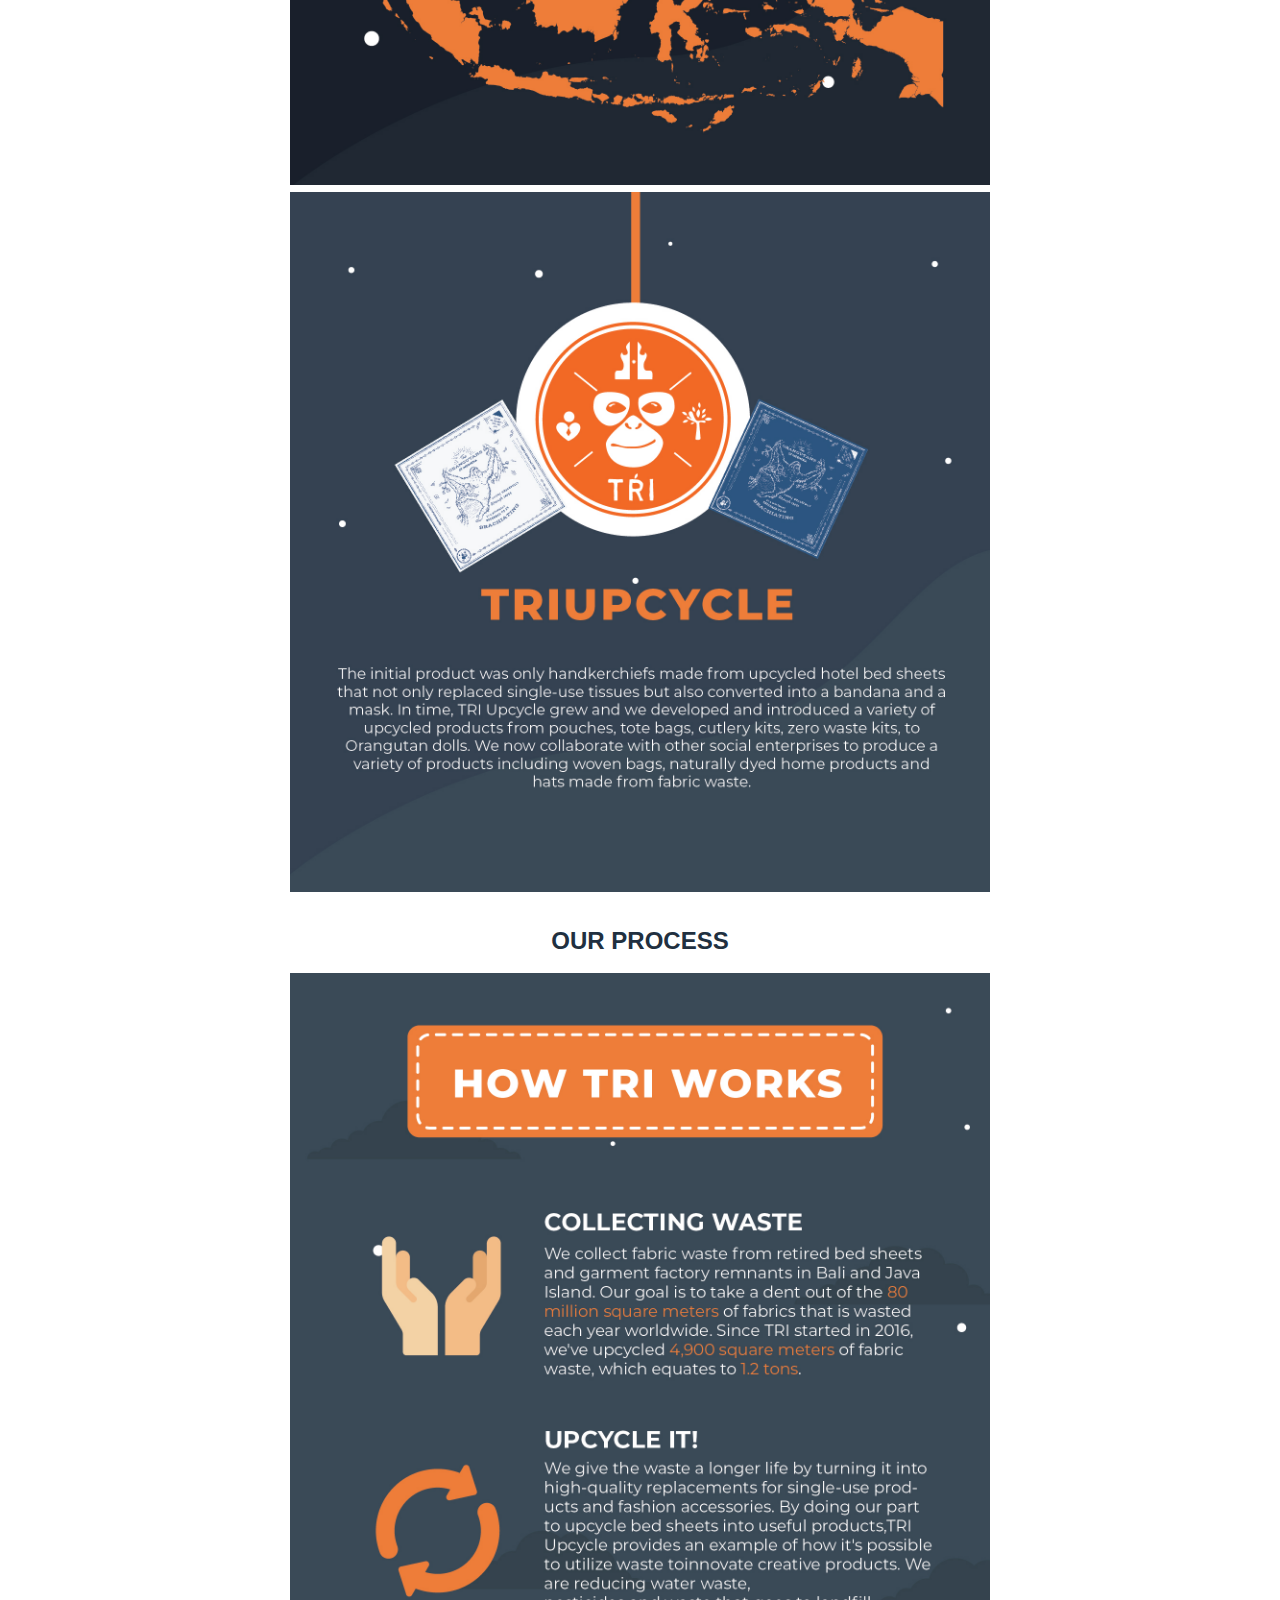
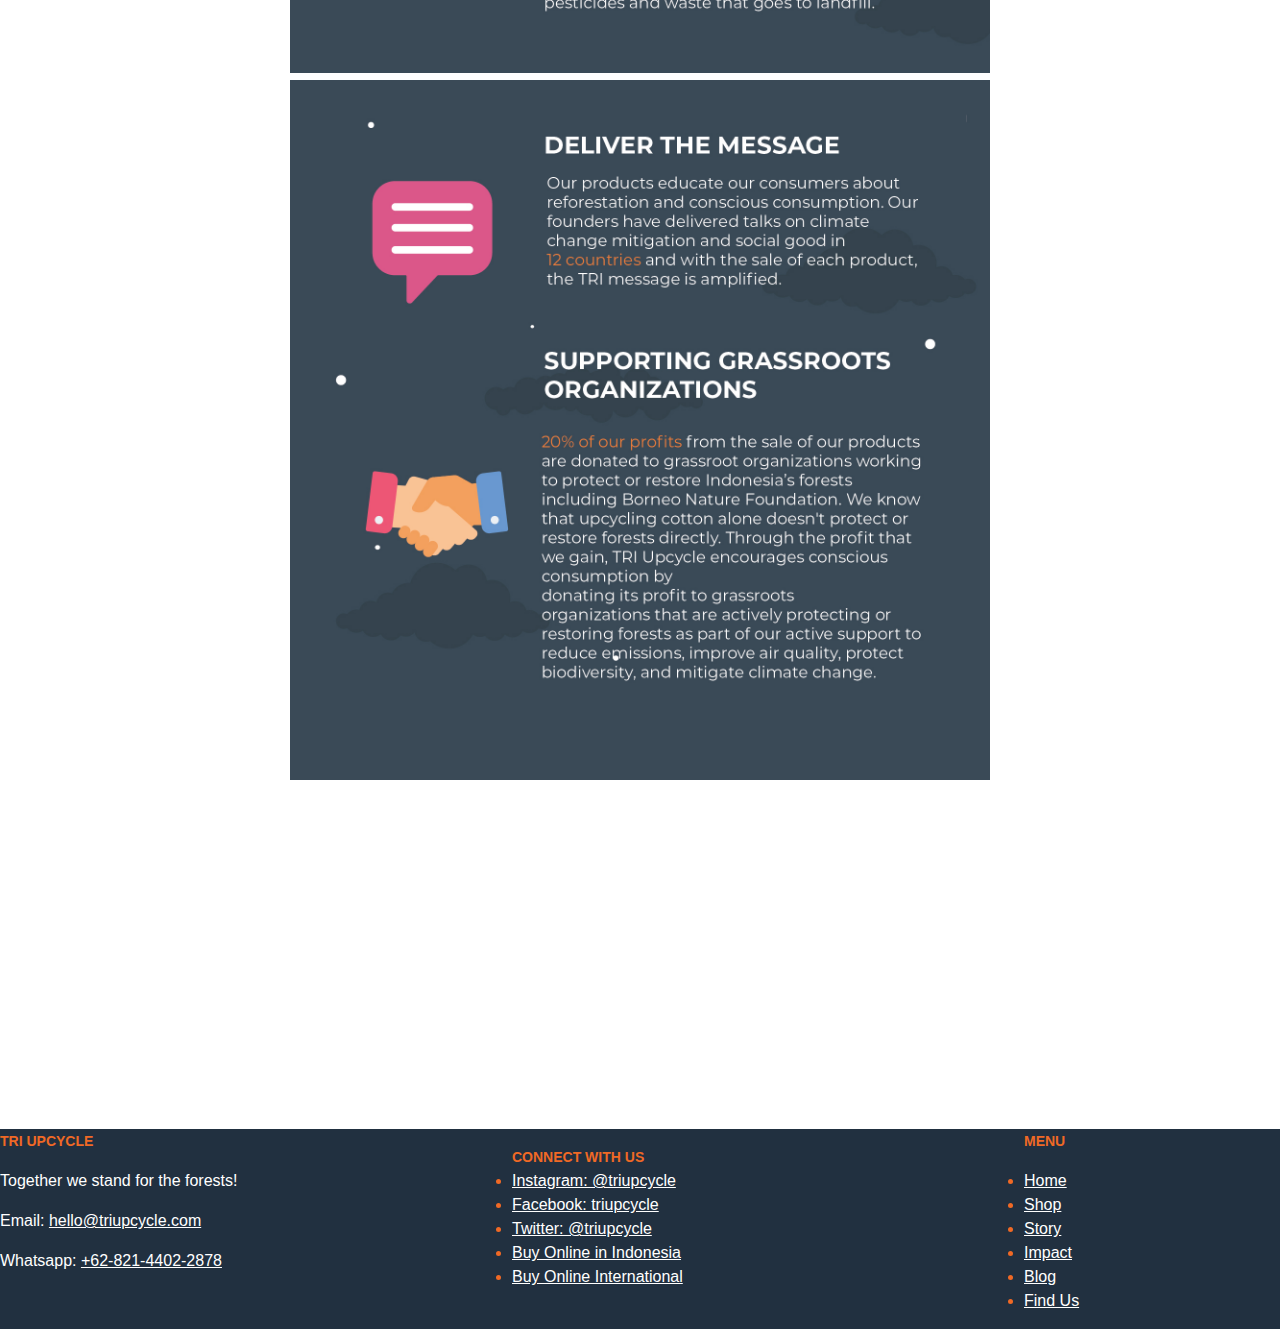
<file: story.html>
<!DOCTYPE html>
<html lang="en">
    <head>
        <meta charset="UTF-8">
        <meta name="viewport" content="width=device-width, initial-scale=1.0">
        <meta http-equiv="X-UA-Compatible" content="ie=edge">
        <!-- Start Title -->
        <title>TRI Upcycle - Fabric and textile upcycle in Bali</title>
        <!-- End Title -->

        <!-- Start Description -->
        <meta type="description" content="Together we stand for the forests!">
        <!-- End Description -->

        <!-- Start CSS -->
        <link rel="stylesheet" href="css/styles/style.css">
        <!-- End CSS -->
    </head>

    <!-- Start Effect -->
    <div class="container">

    </div>
    <!-- End Effect -->


    <body>
        <!--Start Logo -->
        <div class="container header-center"> 
            <a href="index.html" title="upcycle fabric in bali">
                <img src="images/logo-tri-upcycle.png" alt="Logo TRI Upcycle" width="100">
            </a>
    
        <!-- End Logo -->

        <!--Start Jumbotron-->
        <h1>TRI UPCYCLE</h1> 
        <h3>A social enterprise using upcycled materials to promote conscious consumption. </h3>
        
        <!--End Jumbotron-->
        </div>

        <!--Start Menu Primer-->
        <div class="container menu-primer header-center">
            <ul>
                <li> <a href="index.html" title="Home"> Home</a>
                </li>
                <li> <a href="shop.html" title="Shop"> Shop</a>
                </li>
                <li> <a href="story.html" title="Story"> Story</a>
                </li>
                <li> <a href="impact.html" title="Process"> Impact</a>
                </li>
                <li> <a href="blog.html" title="Blog"> Blog</a>
                </li>
                <li> <a href="find.html" title="Find Us"> Find Us</a>
                </li>
                </ul>
        </div>
        <!--End Menu Primer-->

        <!--Start Story-->
        <div class="container header-center">
                <h2>HOW DID IT ALL START?</h2> 
                
                    
                    <img src="images/story-1.jpg" alt="impact tri upcycle" width="700">
                    <img src="images/story-2.jpg" alt="impact tri upcycle 2" width="700">
                    <img src="images/story-3.jpg" alt="impact tri upcycle 2" width="700">
            </div>        
            <!--End Story-->       
            
            <!--Start Process-->
            <div class="container header-center">
                <h2>OUR PROCESS</h2> 
                                        
                    <img src="images/process-1.jpg" alt="impact tri upcycle 3" width="700">
                    <img src="images/process-2.jpg" alt="impact tri upcycle 4" width="700">
                </div>        
            <!--End Process-->  

            <!--Start Video-->
        <div class="container container header-center">
                <iframe width="560" height="315" src="https://www.youtube.com/embed/w2ni83G8UpU" frameborder="0" allow="accelerometer; autoplay; encrypted-media; gyroscope; picture-in-picture" allowfullscreen></iframe>
        </div>  
                <!--End Video-->

                <!--Start Footer-->
        <div class="container-full footer">
                <!--Start TRI Upcycle-->   
                <div class="menu-sekunder-one">
                    <h4>TRI Upcycle</h4> 
                    <p>Together we stand for the forests!</p>
                    <ul>
                    <p>Email: <a href="mailto:hello@triupcycle.com" title="hello@triupcycle.com">hello@triupcycle.com</a></p>
                    <p>Whatsapp: <a href="https://wa.me/6282144022878" title="+62-821-4402-2878">+62-821-4402-2878</a></p>
                    </ul>
                </div>
                <!--Start TRI Upcycle--> 
                 
            
                <!--Start Connect--> 
                <div class="menu-sekunder-two">
                    <ul>   <h4>Connect With Us</h4>
                        <li>
                            <a href="http://instagram.com/triupcycle" title="Instagram TRI Upcycle" target="_blank">Instagram: @triupcycle
                            </a>    
                        </li>
                        <li>
                            <a href="http://facebook.com/triupcycle" title="Facebook TRI Upcycle" target="_blank">Facebook: triupcycle
                            </a>
                        </li>
                        <li>
                            <a href="http://twitter.com/triupcycle" title="Twitter TRI Upcycle" target="_blank"> Twitter: @triupcycle
                            </a>
                        </li>       
                        <li>
                            <a href="http://tokopedia.com/trihandkerchiefs" title="Buy TRI Upcycle Online" target="_blank">Buy Online in Indonesia</a>
                        </li>
                        <li>
                            <a href="https://wa.me/6282144022878" title="Buy TRI Upcycle Online" target="_blank">Buy Online International</a>
                        </li>
                    </ul> 
                </div>
                <!--End Connect-->
    
                 <!--Start Menu-->
                 <div class="menu-sekunder-three">
                        <h4>Menu</h4>
                        <ul>
                            <li> <a href="index.html" title="Home"> Home</a>
                                </li>
                                <li> <a href="shop.html" title="Shop"> Shop</a>
                                </li>
                                <li> <a href="story.html" title="Story"> Story</a>
                                </li>
                                <li> <a href="impact.html" title="Process"> Impact</a>
                                </li>
                                <li> <a href="blog.html" title="Blog"> Blog</a>
                                </li>
                                <li> <a href="find.html" title="Find Us"> Find Us</a>
                                </li>
                        </ul>
                    </div>
                    <!--End Menu-->
    
            </div>
            <!--End Footer-->
</file>
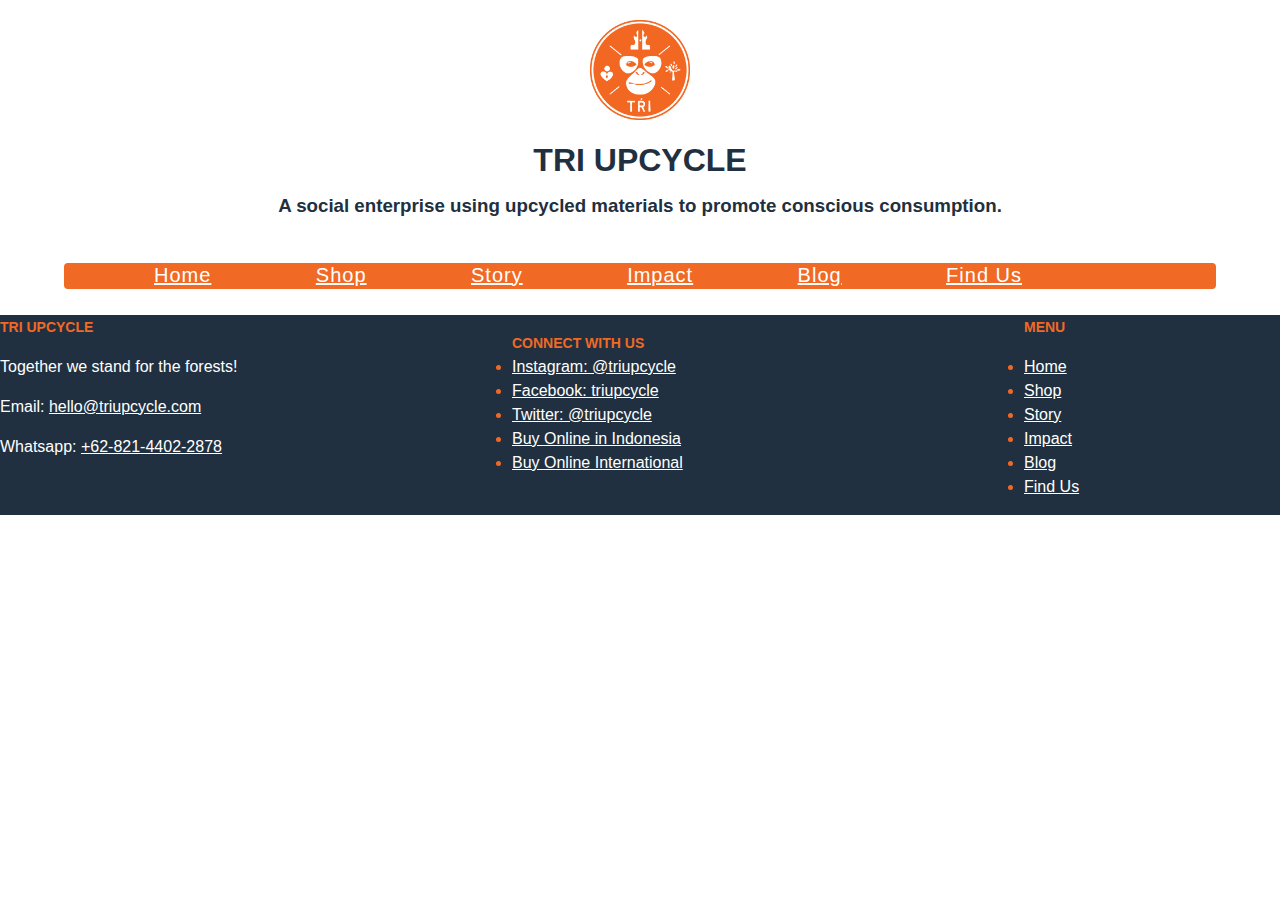
<file: coding_class/blog.html>
<!DOCTYPE html>
<html lang="en">
    <head>
        <meta charset="UTF-8">
        <meta name="viewport" content="width=device-width, initial-scale=1.0">
        <meta http-equiv="X-UA-Compatible" content="ie=edge">
        <!-- Start Title -->
        <title>TRI Upcycle - Fabric and textile upcycle in Bali</title>
        <!-- End Title -->

        <!-- Start Description -->
        <meta type="description" content="Together we stand for the forests!">
        <!-- End Description -->

        <!-- Start CSS -->
        <link rel="stylesheet" href="css/styles/style.css">
        <!-- End CSS -->
    </head>

    <!-- Start Effect -->
    <div class="container">

    </div>
    <!-- End Effect -->


    <body>
        <!--Start Logo -->
        <div class="container header-center"> 
            <a href="index.html" title="upcycle fabric in bali">
                <img src="images/logo-tri-upcycle.png" alt="Logo TRI Upcycle" width="100">
            </a>
    
        <!-- End Logo -->

        <!--Start Jumbotron-->
        <h1>TRI UPCYCLE</h1> 
        <h3>A social enterprise using upcycled materials to promote conscious consumption. </h3>
        
        <!--End Jumbotron-->
        </div>

        <!--Start Menu Primer-->
        <div class="container menu-primer">
            <ul>
                <li> <a href="index.html" title="Home"> Home</a>
                </li>
                <li> <a href="shop.html" title="Shop"> Shop</a>
                </li>
                <li> <a href="story.html" title="Story"> Story</a>
                </li>
                <li> <a href="impact.html" title="Process"> Impact</a>
                </li>
                <li> <a href="blog.html" title="Blog"> Blog</a>
                </li>
                <li> <a href="find.html" title="Find Us"> Find Us</a>
                </li>
                </ul>
        </div>
        <!--End Menu Primer-->

        <!--Start Footer-->
        <div class="container-full footer">
                <!--Start TRI Upcycle-->   
                <div class="menu-sekunder-one">
                    <h4>TRI Upcycle</h4> 
                    <p>Together we stand for the forests!</p>
                    <ul>
                    <p>Email: <a href="mailto:hello@triupcycle.com" title="hello@triupcycle.com">hello@triupcycle.com</a></p>
                    <p>Whatsapp: <a href="https://wa.me/6282144022878" title="+62-821-4402-2878">+62-821-4402-2878</a></p>
                    </ul>
                </div>
                <!--Start TRI Upcycle--> 
                 
            
                <!--Start Connect--> 
                <div class="menu-sekunder-two">
                    <ul>   <h4>Connect With Us</h4>
                        <li>
                            <a href="http://instagram.com/triupcycle" title="Instagram TRI Upcycle" target="_blank">Instagram: @triupcycle
                            </a>    
                        </li>
                        <li>
                            <a href="http://facebook.com/triupcycle" title="Facebook TRI Upcycle" target="_blank">Facebook: triupcycle
                            </a>
                        </li>
                        <li>
                            <a href="http://twitter.com/triupcycle" title="Twitter TRI Upcycle" target="_blank"> Twitter: @triupcycle
                            </a>
                        </li>       
                        <li>
                            <a href="http://tokopedia.com/trihandkerchiefs" title="Buy TRI Upcycle Online" target="_blank">Buy Online in Indonesia</a>
                        </li>
                        <li>
                            <a href="https://wa.me/6282144022878" title="Buy TRI Upcycle Online" target="_blank">Buy Online International</a>
                        </li>
                    </ul> 
                </div>
                <!--End Connect-->
    
                 <!--Start Menu-->
                 <div class="menu-sekunder-three">
                        <h4>Menu</h4>
                        <ul>
                            <li> <a href="index.html" title="Home"> Home</a>
                                </li>
                                <li> <a href="shop.html" title="Shop"> Shop</a>
                                </li>
                                <li> <a href="story.html" title="Story"> Story</a>
                                </li>
                                <li> <a href="impact.html" title="Process"> Impact</a>
                                </li>
                                <li> <a href="blog.html" title="Blog"> Blog</a>
                                </li>
                                <li> <a href="find.html" title="Find Us"> Find Us</a>
                                </li>
                        </ul>
                    </div>
                    <!--End Menu-->
    
            </div>
            <!--End Footer-->
</file>
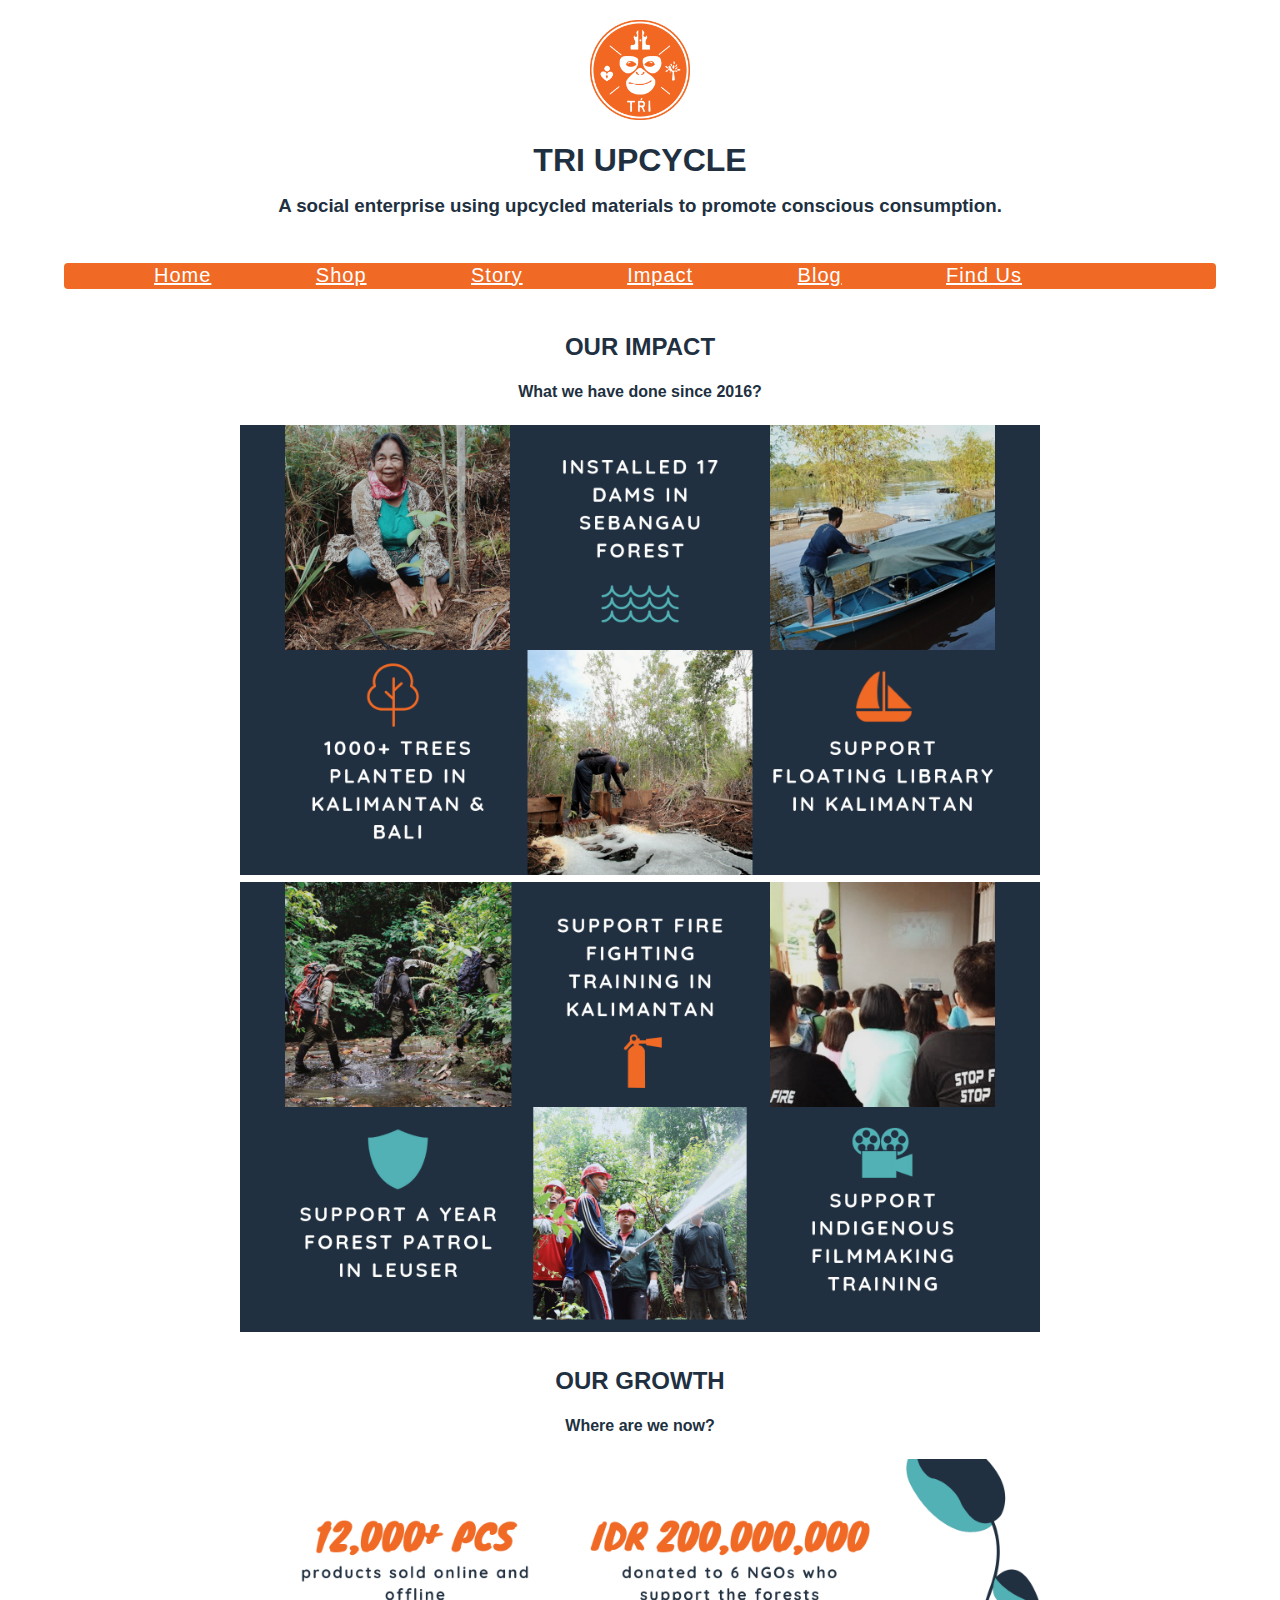
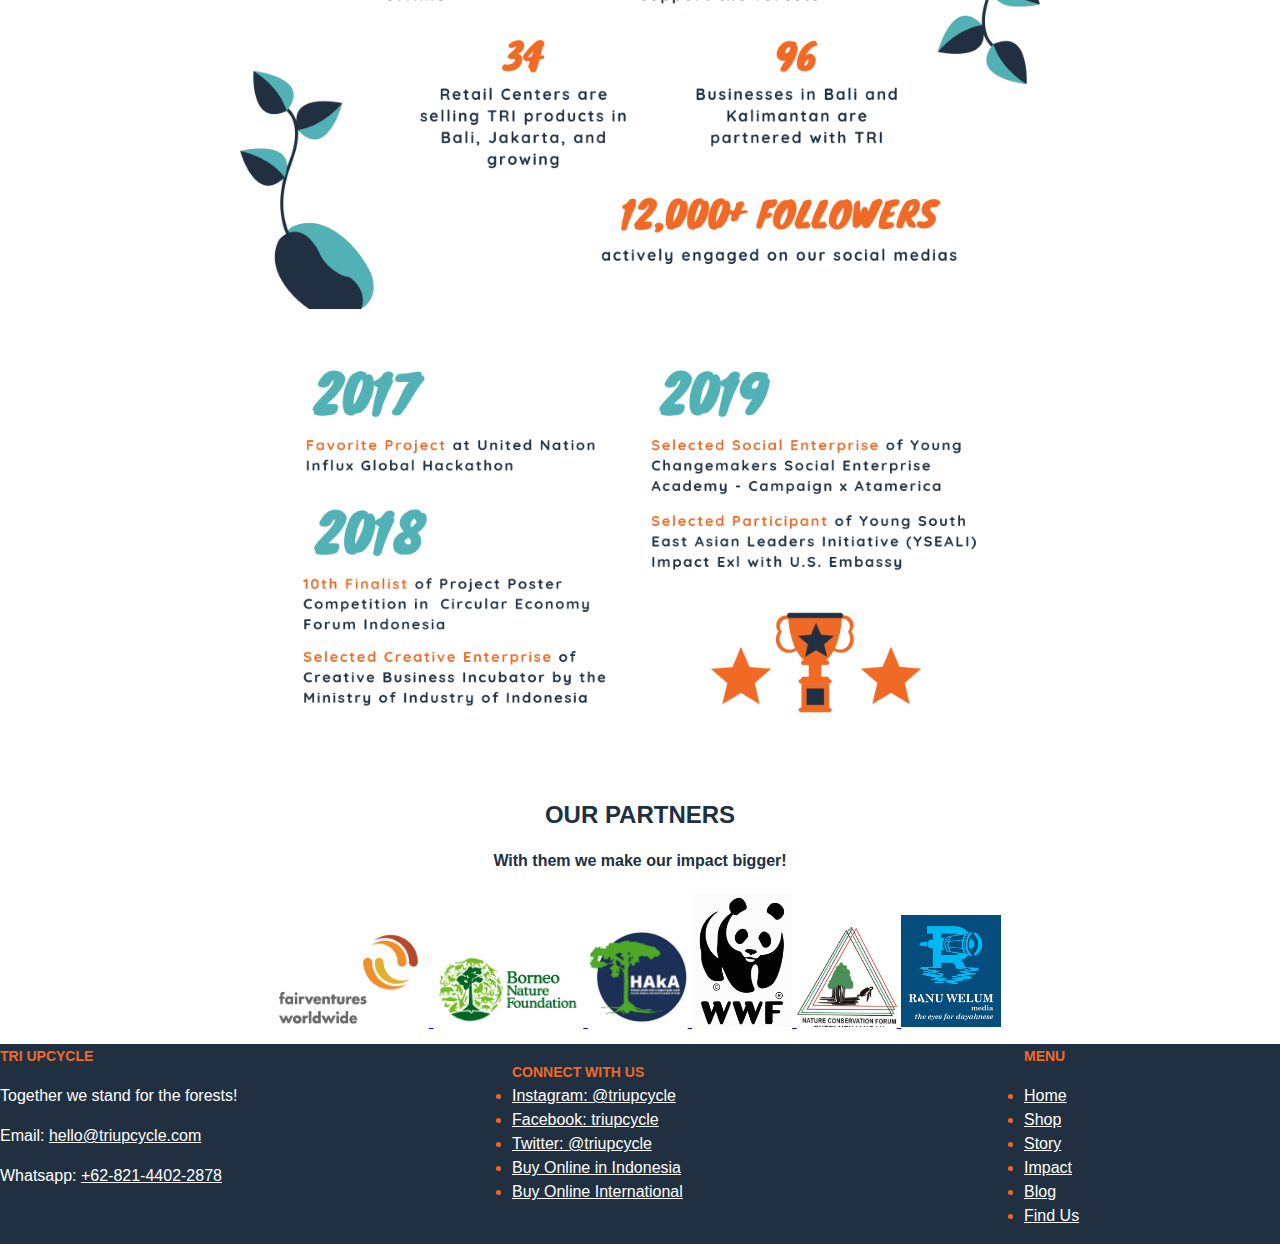
<file: coding_class/impact.html>
<!DOCTYPE html>
<html lang="en">
    <head>
        <meta charset="UTF-8">
        <meta name="viewport" content="width=device-width, initial-scale=1.0">
        <meta http-equiv="X-UA-Compatible" content="ie=edge">
        <!-- Start Title -->
        <title>TRI Upcycle - Fabric and textile upcycle in Bali</title>
        <!-- End Title -->

        <!-- Start Description -->
        <meta type="description" content="Together we stand for the forests!">
        <!-- End Description -->

        <!-- Start CSS -->
        <link rel="stylesheet" href="css/styles/style.css">
        <!-- End CSS -->
    </head>

    <!-- Start Effect -->
    <div class="container">

    </div>
    <!-- End Effect -->


    <body>
        <!--Start Logo -->
        <div class="container header-center"> 
            <a href="index.html" title="upcycle fabric in bali">
                <img src="images/logo-tri-upcycle.png" alt="Logo TRI Upcycle" width="100">
            </a>
    
        <!-- End Logo -->

        <!--Start Jumbotron-->
            <h1>TRI UPCYCLE</h1> 
            <h3>A social enterprise using upcycled materials to promote conscious consumption. </h3>
        </div>
        <!--End Jumbotron-->
        

        <!--Start Menu Primer-->
        <div class="container menu-primer">
            <ul>
                <li> <a href="index.html" title="Home"> Home</a>
                </li>
                <li> <a href="shop.html" title="Shop"> Shop</a>
                </li>
                <li> <a href="story.html" title="Story"> Story</a>
                </li>
                <li> <a href="impact.html" title="Process"> Impact</a>
                </li>
                <li> <a href="blog.html" title="Blog"> Blog</a>
                </li>
                <li> <a href="find.html" title="Find Us"> Find Us</a>
                </li>
                </ul>
        </div>
        <!--End Menu Primer-->

        
        <!--Start Impact-->
        <div class="container header-center">
            <h2>OUR IMPACT</h2> 
            <h4>What we have done since 2016?</h4>
                
                <img src="images/tri-impact-1.png" alt="impact tri upcycle" width="800">
                <img src="images/tri-impact-2.png" alt="impact tri upcycle 2" width="800">
        </div>        
        <!--End Impact-->       
        
        <!--Start Growth-->
        <div class="container header-center">
            <h2>OUR GROWTH</h2> 
            <h4>Where are we now?</h4>                    
                <img src="images/tri-growth.png" alt="impact tri upcycle 3" width="800">
                <img src="images/tri-growth-2.png" alt="impact tri upcycle 4" width="800">
            </div>        
        <!--End Growth-->  
        

        <!--Start Partners-->
        <div class="container header-center">
                <h2>OUR PARTNERS</h2> 
                <h4>With them we make our impact bigger!</h4>
                    <a href="index.html" title="Testimonial tri upcycle">
                            <img src="images/logo-ngo-fairventures.jpg" alt="Logo logo-ngo-fairventures" width="150">
                            <img src="images/logo-ngo-bnf.png" alt="Logo logo-ngo-bnf" width="150">
                            <img src="images/logo-ngo-haka.jpeg" alt="Logo logo-ngo-haka" width="100">
                            <img src="images/logo-ngo-wwf.png" alt="logo-ngo-wwf" width="100">
                            <img src="images/logo-ngo-ncf.jpg" alt="logo-ngo-ncf" width="100">
                            <img src="images/logo-ngo-ranu-welum.jpg" alt="logo-ngo-ranu-welum" width="100">
                    </a>
                            
            </div>
        <!-- End Partners-->


        <!--Start Footer-->
        <div class="container-full footer">
                <!--Start TRI Upcycle-->   
                <div class="menu-sekunder-one">
                    <h4>TRI Upcycle</h4> 
                    <p>Together we stand for the forests!</p>
                    <ul>
                    <p>Email: <a href="mailto:hello@triupcycle.com" title="hello@triupcycle.com">hello@triupcycle.com</a></p>
                    <p>Whatsapp: <a href="https://wa.me/6282144022878" title="+62-821-4402-2878">+62-821-4402-2878</a></p>
                    </ul>
                </div>
                <!--Start TRI Upcycle--> 
                 
            
                <!--Start Connect--> 
                <div class="menu-sekunder-two">
                    <ul>   <h4>Connect With Us</h4>
                        <li>
                            <a href="http://instagram.com/triupcycle" title="Instagram TRI Upcycle" target="_blank">Instagram: @triupcycle
                            </a>    
                        </li>
                        <li>
                            <a href="http://facebook.com/triupcycle" title="Facebook TRI Upcycle" target="_blank">Facebook: triupcycle
                            </a>
                        </li>
                        <li>
                            <a href="http://twitter.com/triupcycle" title="Twitter TRI Upcycle" target="_blank"> Twitter: @triupcycle
                            </a>
                        </li>       
                        <li>
                            <a href="http://tokopedia.com/trihandkerchiefs" title="Buy TRI Upcycle Online" target="_blank">Buy Online in Indonesia</a>
                        </li>
                        <li>
                            <a href="https://wa.me/6282144022878" title="Buy TRI Upcycle Online" target="_blank">Buy Online International</a>
                        </li>
                    </ul> 
                </div>
                <!--End Connect-->
    
                 <!--Start Menu-->
                 <div class="menu-sekunder-three">
                        <h4>Menu</h4>
                        <ul>
                            <li> <a href="index.html" title="Home"> Home</a>
                                </li>
                                <li> <a href="shop.html" title="Shop"> Shop</a>
                                </li>
                                <li> <a href="story.html" title="Story"> Story</a>
                                </li>
                                <li> <a href="impact.html" title="Process"> Impact</a>
                                </li>
                                <li> <a href="blog.html" title="Blog"> Blog</a>
                                </li>
                                <li> <a href="find.html" title="Find Us"> Find Us</a>
                                </li>
                        </ul>
                    </div>
                    <!--End Menu-->
    
            </div>
            <!--End Footer-->
</body>
</html>
</file>
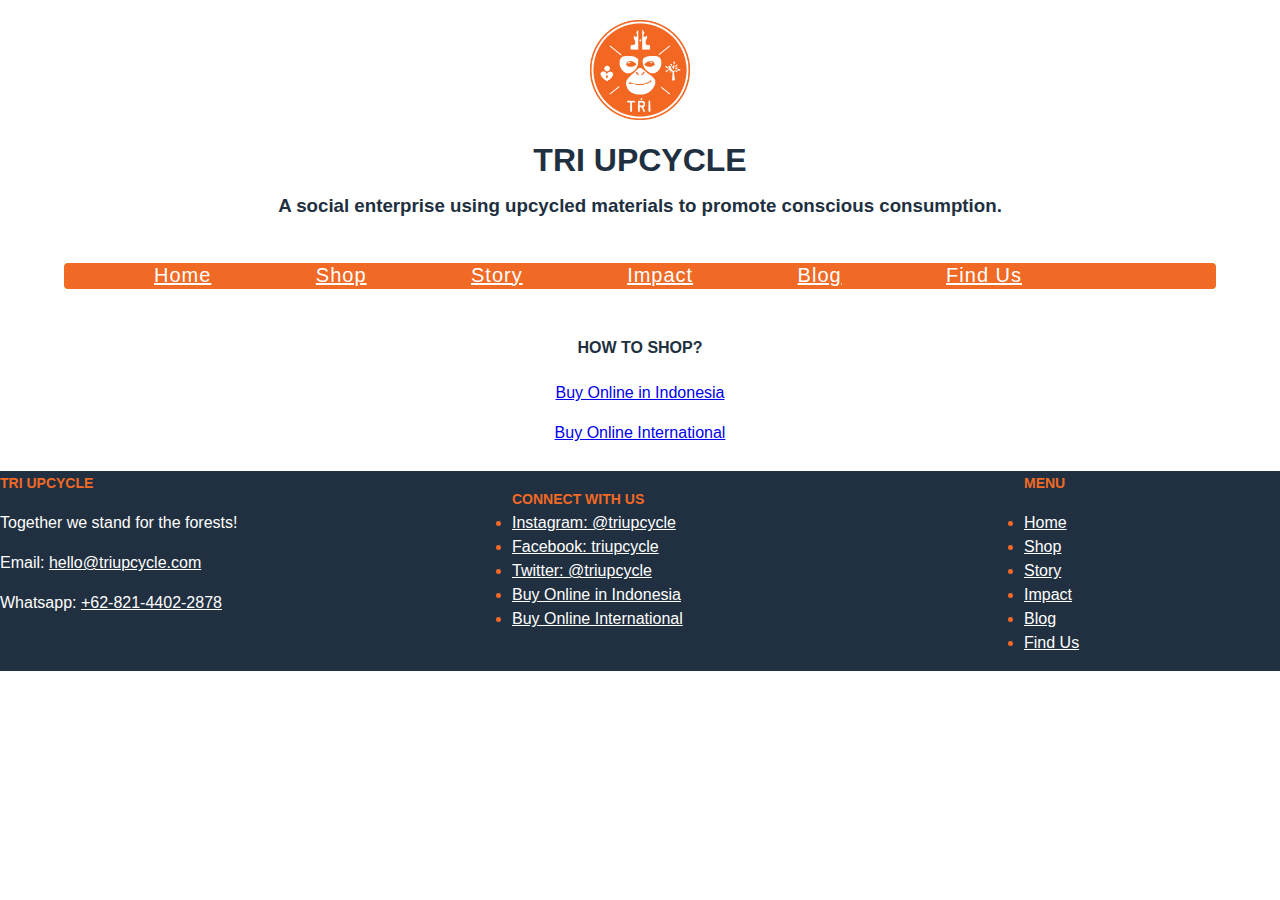
<file: coding_class/shop.html>
<!DOCTYPE html>
<html lang="en">
    <head>
        <meta charset="UTF-8">
        <meta name="viewport" content="width=device-width, initial-scale=1.0">
        <meta http-equiv="X-UA-Compatible" content="ie=edge">
        <!-- Start Title -->
        <title>TRI Upcycle - Fabric and textile upcycle in Bali</title>
        <!-- End Title -->

        <!-- Start Description -->
        <meta type="description" content="Together we stand for the forests!">
        <!-- End Description -->

        <!-- Start CSS -->
        <link rel="stylesheet" href="css/styles/style.css">
        <!-- End CSS -->
    </head>

    <!-- Start Effect -->
    <div class="container">

    </div>
    <!-- End Effect -->


    <body>
        <!--Start Logo -->
        <div class="container header-center"> 
            <a href="index.html" title="upcycle fabric in bali">
                <img src="images/logo-tri-upcycle.png" alt="Logo TRI Upcycle" width="100">
            </a>
    
        <!-- End Logo -->

        <!--Start Jumbotron-->
        <h1>TRI UPCYCLE</h1> 
        <h3>A social enterprise using upcycled materials to promote conscious consumption. </h3>
        
        <!--End Jumbotron-->
        </div>

        <!--Start Menu Primer-->
        <div class="container menu-primer">
            <ul>
                <li> <a href="index.html" title="Home"> Home</a>
                </li>
                <li> <a href="shop.html" title="Shop"> Shop</a>
                </li>
                <li> <a href="story.html" title="Story"> Story</a>
                </li>
                <li> <a href="impact.html" title="Process"> Impact</a>
                </li>
                <li> <a href="blog.html" title="Blog"> Blog</a>
                </li>
                <li> <a href="find.html" title="Find Us"> Find Us</a>
                </li>
                </ul>
        </div>
        <!--End Menu Primer-->

        

        <!--Start Shop--> 
        <div class="container header-center"> 
            <h4>HOW TO SHOP?</h4>
                <a href="http://tokopedia.com/trihandkerchiefs" title="Buy TRI Upcycle Online" target="_blank">Buy Online in Indonesia</a></p>
                <a href="https://wa.me/6282144022878" title="Buy TRI Upcycle Online" target="_blank">Buy Online International</a></p>
        </div>
        <!--End Shop-->
    </body>

    <!--Start Footer-->
    <div class="container-full footer">
            <!--Start TRI Upcycle-->   
            <div class="menu-sekunder-one">
                <h4>TRI Upcycle</h4> 
                <p>Together we stand for the forests!</p>
                <ul>
                <p>Email: <a href="mailto:hello@triupcycle.com" title="hello@triupcycle.com">hello@triupcycle.com</a></p>
                <p>Whatsapp: <a href="https://wa.me/6282144022878" title="+62-821-4402-2878">+62-821-4402-2878</a></p>
                </ul>
            </div>
            <!--Start TRI Upcycle--> 
             
        
            <!--Start Connect--> 
            <div class="menu-sekunder-two">
                <ul>   <h4>Connect With Us</h4>
                    <li>
                        <a href="http://instagram.com/triupcycle" title="Instagram TRI Upcycle" target="_blank">Instagram: @triupcycle
                        </a>    
                    </li>
                    <li>
                        <a href="http://facebook.com/triupcycle" title="Facebook TRI Upcycle" target="_blank">Facebook: triupcycle
                        </a>
                    </li>
                    <li>
                        <a href="http://twitter.com/triupcycle" title="Twitter TRI Upcycle" target="_blank"> Twitter: @triupcycle
                        </a>
                    </li>       
                    <li>
                        <a href="http://tokopedia.com/trihandkerchiefs" title="Buy TRI Upcycle Online" target="_blank">Buy Online in Indonesia</a>
                    </li>
                    <li>
                        <a href="https://wa.me/6282144022878" title="Buy TRI Upcycle Online" target="_blank">Buy Online International</a>
                    </li>
                </ul> 
            </div>
            <!--End Connect-->

             <!--Start Menu-->
             <div class="menu-sekunder-three">
                    <h4>Menu</h4>
                    <ul>
                        <li> <a href="index.html" title="Home"> Home</a>
                            </li>
                            <li> <a href="shop.html" title="Shop"> Shop</a>
                            </li>
                            <li> <a href="story.html" title="Story"> Story</a>
                            </li>
                            <li> <a href="impact.html" title="Process"> Impact</a>
                            </li>
                            <li> <a href="blog.html" title="Blog"> Blog</a>
                            </li>
                            <li> <a href="find.html" title="Find Us"> Find Us</a>
                            </li>
                    </ul>
                </div>
                <!--End Menu-->

        </div>
        <!--End Footer-->
</file>
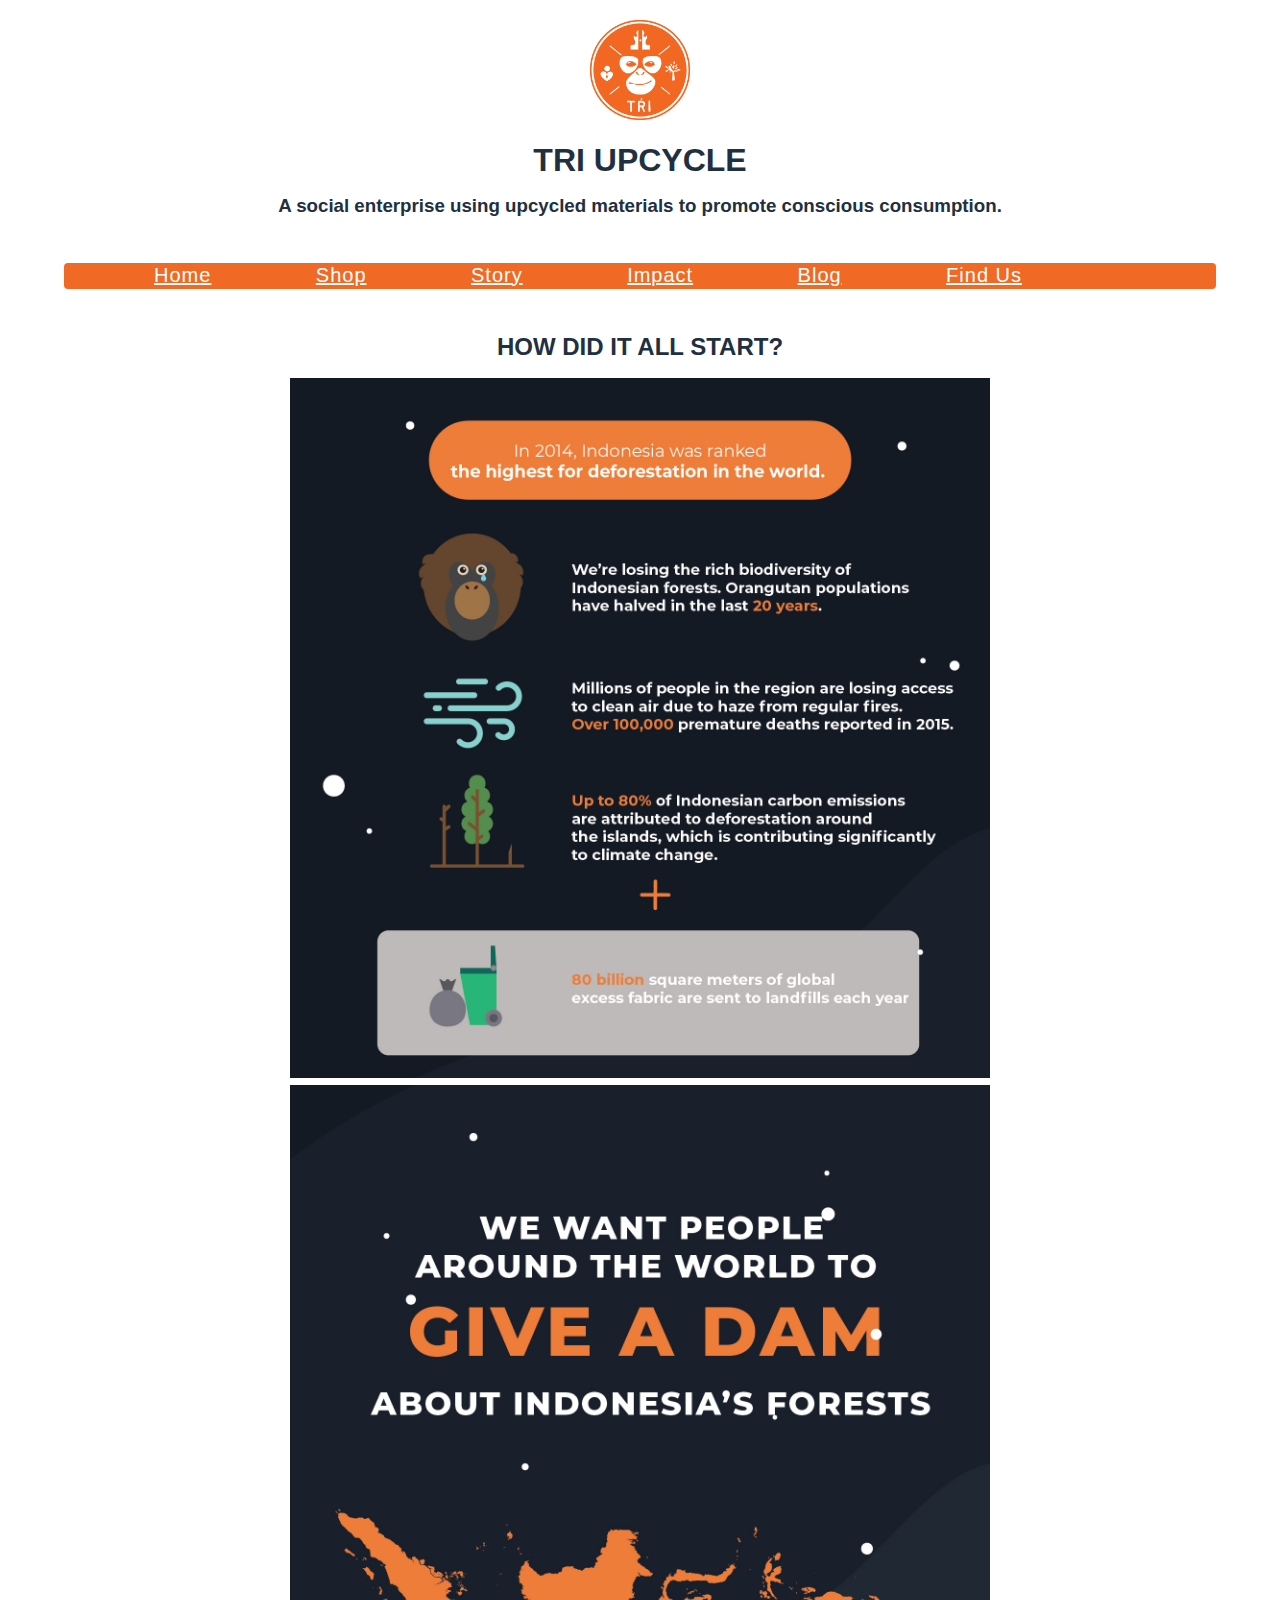
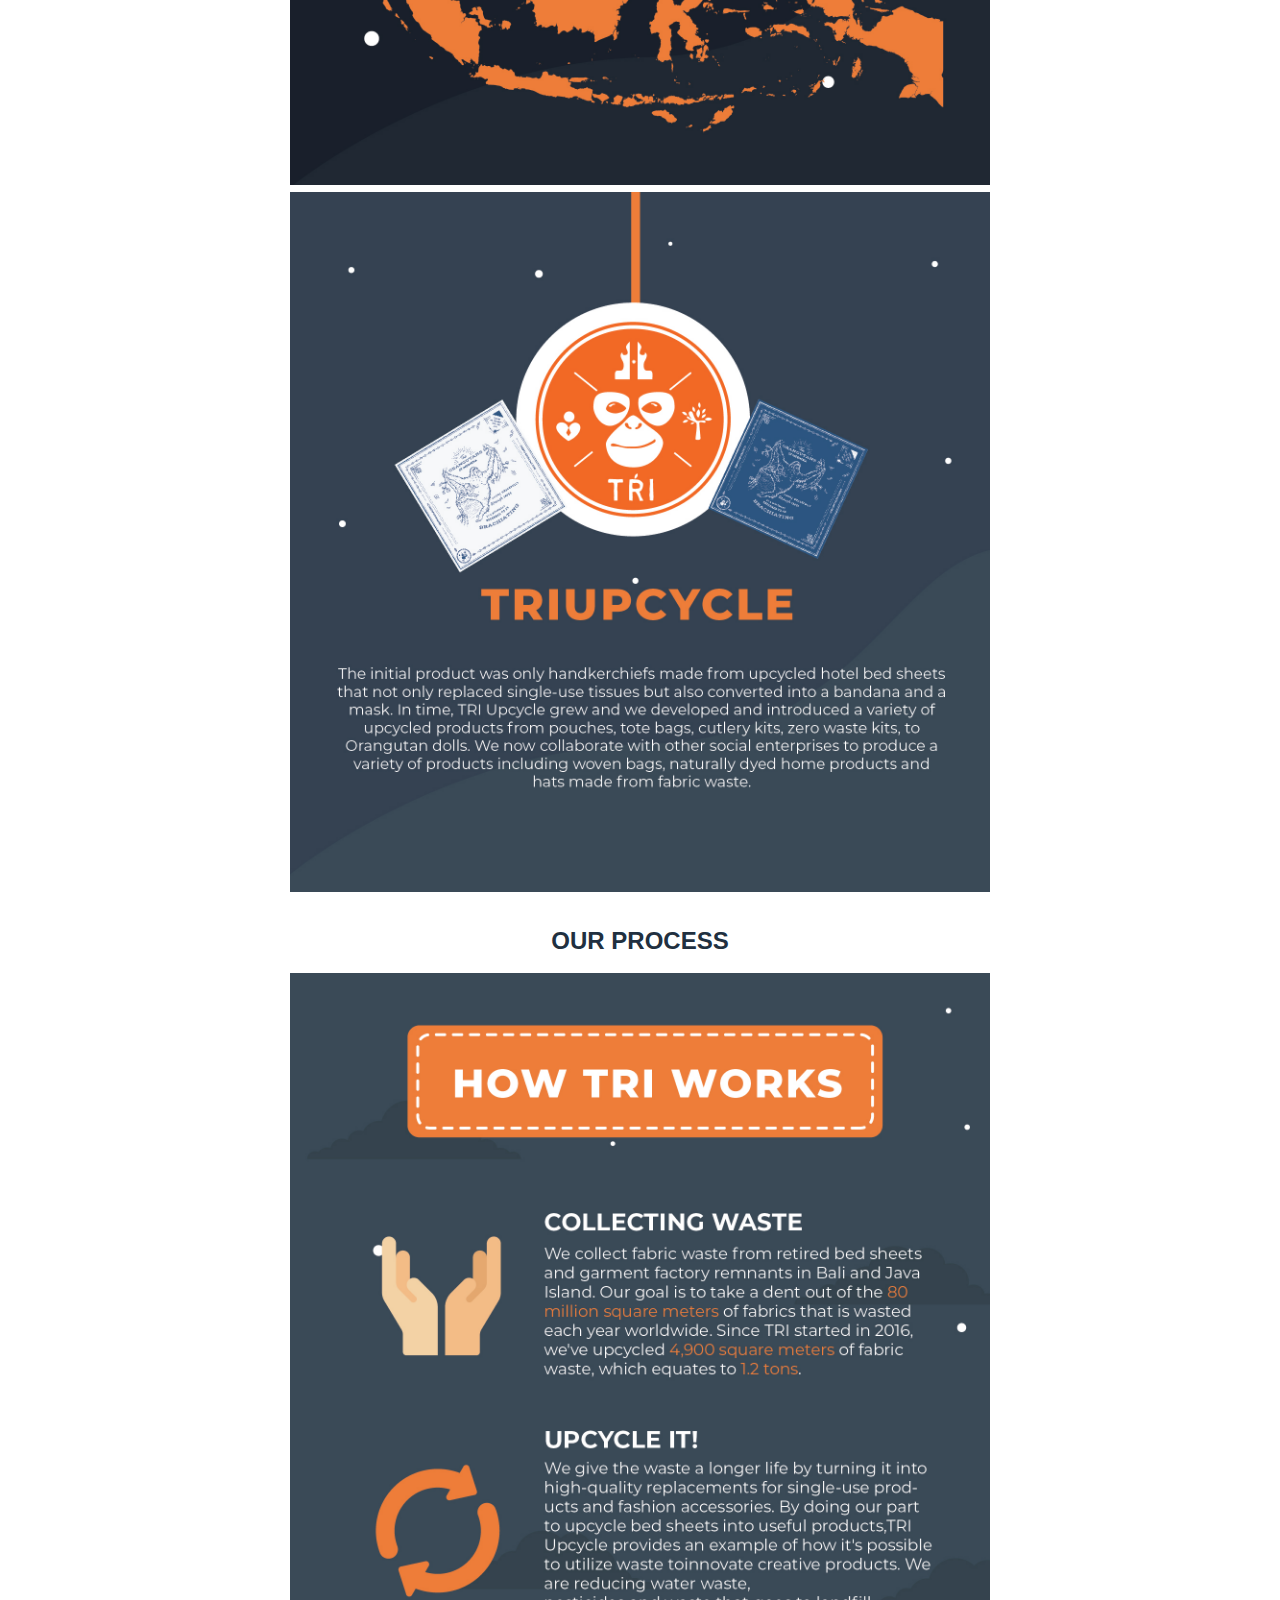
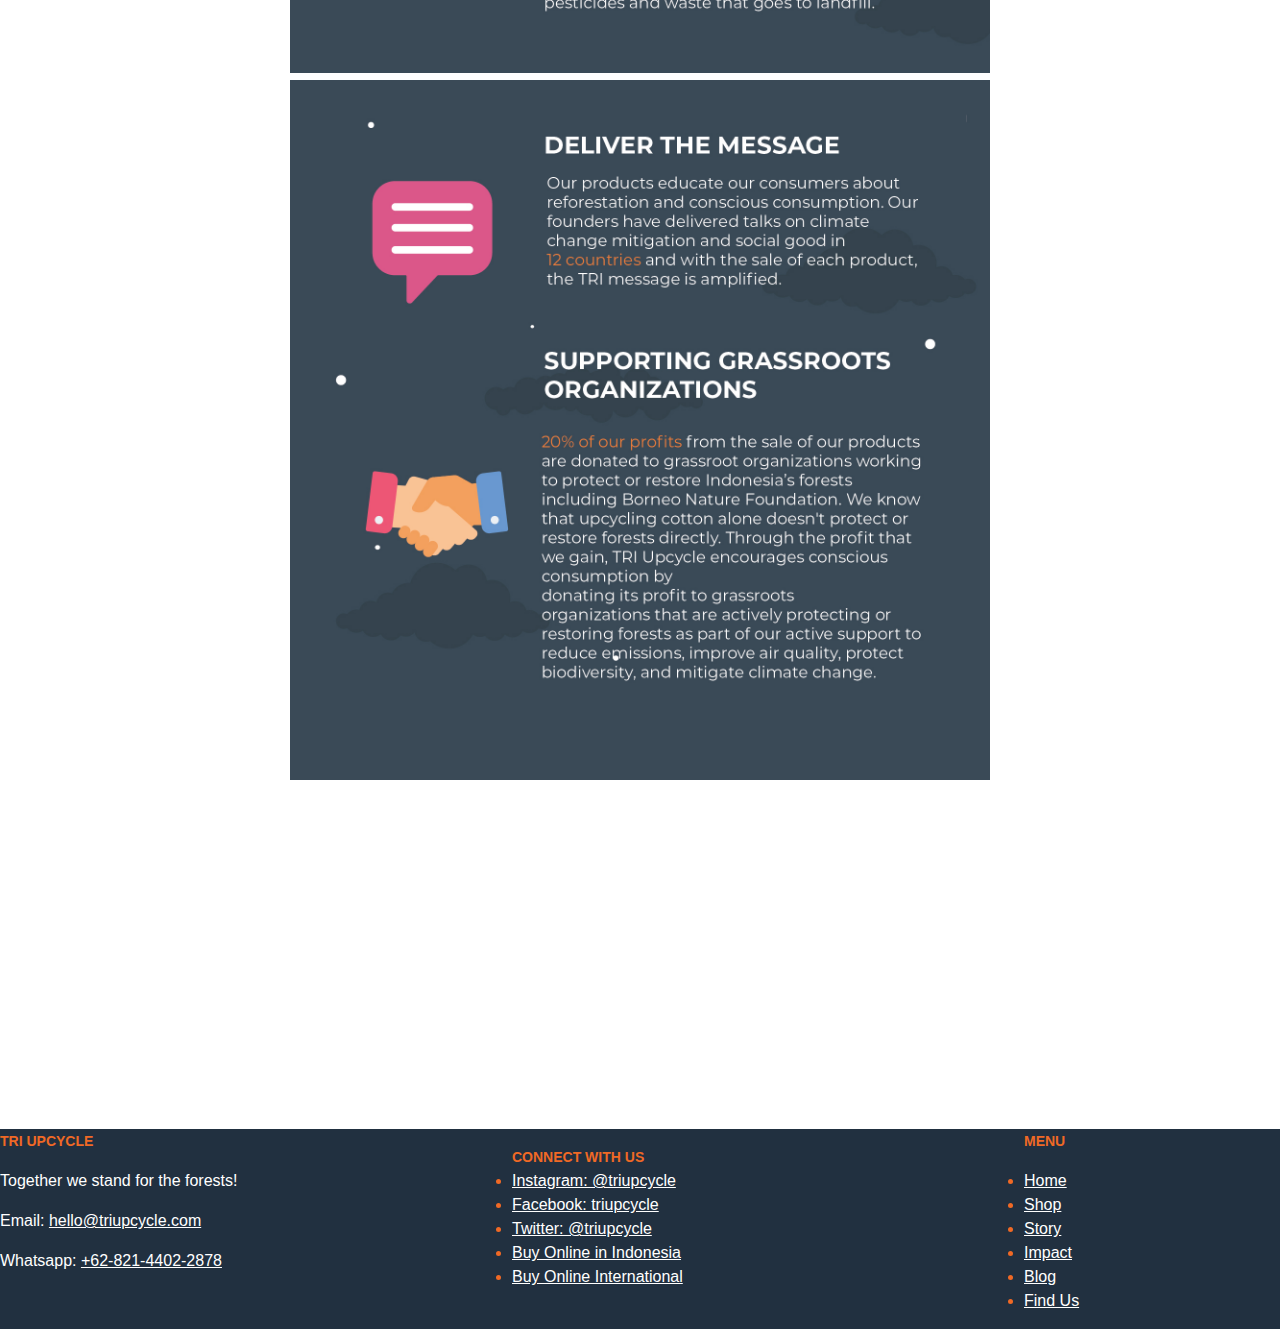
<file: coding_class/story.html>
<!DOCTYPE html>
<html lang="en">
    <head>
        <meta charset="UTF-8">
        <meta name="viewport" content="width=device-width, initial-scale=1.0">
        <meta http-equiv="X-UA-Compatible" content="ie=edge">
        <!-- Start Title -->
        <title>TRI Upcycle - Fabric and textile upcycle in Bali</title>
        <!-- End Title -->

        <!-- Start Description -->
        <meta type="description" content="Together we stand for the forests!">
        <!-- End Description -->

        <!-- Start CSS -->
        <link rel="stylesheet" href="css/styles/style.css">
        <!-- End CSS -->
    </head>

    <!-- Start Effect -->
    <div class="container">

    </div>
    <!-- End Effect -->


    <body>
        <!--Start Logo -->
        <div class="container header-center"> 
            <a href="index.html" title="upcycle fabric in bali">
                <img src="images/logo-tri-upcycle.png" alt="Logo TRI Upcycle" width="100">
            </a>
    
        <!-- End Logo -->

        <!--Start Jumbotron-->
        <h1>TRI UPCYCLE</h1> 
        <h3>A social enterprise using upcycled materials to promote conscious consumption. </h3>
        
        <!--End Jumbotron-->
        </div>

        <!--Start Menu Primer-->
        <div class="container menu-primer">
            <ul>
                <li> <a href="index.html" title="Home"> Home</a>
                </li>
                <li> <a href="shop.html" title="Shop"> Shop</a>
                </li>
                <li> <a href="story.html" title="Story"> Story</a>
                </li>
                <li> <a href="impact.html" title="Process"> Impact</a>
                </li>
                <li> <a href="blog.html" title="Blog"> Blog</a>
                </li>
                <li> <a href="find.html" title="Find Us"> Find Us</a>
                </li>
                </ul>
        </div>
        <!--End Menu Primer-->

        <!--Start Story-->
        <div class="container header-center">
                <h2>HOW DID IT ALL START?</h2> 
                
                    
                    <img src="images/story-1.jpg" alt="impact tri upcycle" width="700">
                    <img src="images/story-2.jpg" alt="impact tri upcycle 2" width="700">
                    <img src="images/story-3.jpg" alt="impact tri upcycle 2" width="700">
            </div>        
            <!--End Story-->       
            
            <!--Start Process-->
            <div class="container header-center">
                <h2>OUR PROCESS</h2> 
                                        
                    <img src="images/process-1.jpg" alt="impact tri upcycle 3" width="700">
                    <img src="images/process-2.jpg" alt="impact tri upcycle 4" width="700">
                </div>        
            <!--End Process-->  

            <!--Start Video-->
        <div class="container container header-center">
                <iframe width="560" height="315" src="https://www.youtube.com/embed/w2ni83G8UpU" frameborder="0" allow="accelerometer; autoplay; encrypted-media; gyroscope; picture-in-picture" allowfullscreen></iframe>
        </div>  
                <!--End Video-->

                <!--Start Footer-->
        <div class="container-full footer">
                <!--Start TRI Upcycle-->   
                <div class="menu-sekunder-one">
                    <h4>TRI Upcycle</h4> 
                    <p>Together we stand for the forests!</p>
                    <ul>
                    <p>Email: <a href="mailto:hello@triupcycle.com" title="hello@triupcycle.com">hello@triupcycle.com</a></p>
                    <p>Whatsapp: <a href="https://wa.me/6282144022878" title="+62-821-4402-2878">+62-821-4402-2878</a></p>
                    </ul>
                </div>
                <!--Start TRI Upcycle--> 
                 
            
                <!--Start Connect--> 
                <div class="menu-sekunder-two">
                    <ul>   <h4>Connect With Us</h4>
                        <li>
                            <a href="http://instagram.com/triupcycle" title="Instagram TRI Upcycle" target="_blank">Instagram: @triupcycle
                            </a>    
                        </li>
                        <li>
                            <a href="http://facebook.com/triupcycle" title="Facebook TRI Upcycle" target="_blank">Facebook: triupcycle
                            </a>
                        </li>
                        <li>
                            <a href="http://twitter.com/triupcycle" title="Twitter TRI Upcycle" target="_blank"> Twitter: @triupcycle
                            </a>
                        </li>       
                        <li>
                            <a href="http://tokopedia.com/trihandkerchiefs" title="Buy TRI Upcycle Online" target="_blank">Buy Online in Indonesia</a>
                        </li>
                        <li>
                            <a href="https://wa.me/6282144022878" title="Buy TRI Upcycle Online" target="_blank">Buy Online International</a>
                        </li>
                    </ul> 
                </div>
                <!--End Connect-->
    
                 <!--Start Menu-->
                 <div class="menu-sekunder-three">
                        <h4>Menu</h4>
                        <ul>
                            <li> <a href="index.html" title="Home"> Home</a>
                                </li>
                                <li> <a href="shop.html" title="Shop"> Shop</a>
                                </li>
                                <li> <a href="story.html" title="Story"> Story</a>
                                </li>
                                <li> <a href="impact.html" title="Process"> Impact</a>
                                </li>
                                <li> <a href="blog.html" title="Blog"> Blog</a>
                                </li>
                                <li> <a href="find.html" title="Find Us"> Find Us</a>
                                </li>
                        </ul>
                    </div>
                    <!--End Menu-->
    
            </div>
            <!--End Footer-->
</file>
<file: css/styles/style.css>
/* Start Body */
body {
    color:#213040 ;
    font-family: 'Gill Sans', 'Gill Sans MT', Calibri, 'Trebuchet MS', sans-serif;
    font-size: 16px;
    line-height: 1.5em;
    margin: 0;
    padding: 0;
}
/* End Body */

/* Start Debug */
.bg-grey {
    background-color: #929497 ;
}
.bg-lightgrey {
    background-color: #E6E7E8 ;
}
/* End Debug */

/* Start Container */
.container {
    margin: 10px auto;
    overflow: auto;
    width: 90%;
}
/* End Container */

.header-center {
    text-align: center;
}



.our-mission {
    background-color: #F06925;
    border-radius: 4px;
    margin-top: 100px;
    margin-bottom: 100px;
}

/* Start Menu Primer*/
.menu-primer ul {
    background-color: #F06925;
    border-radius: 4px;
    margin: center;
}
.menu-primer li {
    /* border-right: 1px solid white; */
    display: inline-block;
    }
.menu-primer a{
    color: white;
    font-size: 20px;
    padding: 10px 50px;
    letter-spacing: 1px;
}
.menu-primer a:hover {
    background-color: #E6E7E8;
    color: #929497 ;
}
/* End Menu Primer*/


/* Start Product Pictures */

@import url(https://fonts.googleapis.com/css?family=Poppins:300);
@import url(https://code.ionicframework.com/ionicons/2.0.1/css/ionicons.min.css);
.snip1570 {
  font-family: 'Poppins', Arial, sans-serif;
  position: relative;
  display: inline-block;
  overflow: hidden;
  margin: 8px;
  min-width: 300px;
  max-width: 320px;
  width: 100%;
  color: #213040;
  font-size: 16px;
  line-height: 1.2em;
  text-align: center;
  font-weight: 300;
}

.snip1570 *,
.snip1570 *:before,
.snip1570 *:after {
  -webkit-box-sizing: border-box;
  box-sizing: border-box;
  -webkit-transition: all 0.65s ease;
  transition: all 0.65s ease;
}

.snip1570:after {
  -webkit-transition: all 0.65s ease;
  transition: all 0.65s ease;
  position: absolute;
  height: 0px;
  width: 0px;
  bottom: -478px;
  right: -478px;
  border-radius: 50%;
  border: 500px solid transparent;
  border-bottom-color: #000000;
  border-right-color: #000000;
  content: '';
  opacity: 0.8;
}

.snip1570 img {
  max-width: 100%;
  vertical-align: top;
}

.snip1570 i {
  position: absolute;
  bottom: -10px;
  right: -10px;
  border-radius: 50%;
  color: #000000;
  display: block;
  z-index: 10;
}

.snip1570 i:before,
.snip1570 i:after {
  border-radius: 50%;
}

.snip1570 i:before {
  color: #ddd;
  background-color: #fff;
  font-size: 37.64705882px;
  line-height: 64px;
  text-align: center;
  width: 64px;
}

.snip1570 i:after {
  position: absolute;
  top: -14px;
  bottom: -14px;
  left: -14px;
  right: -14px;
  border: 15px solid #ddd;
  border-bottom-color: #F06925;
  border-right-color: #F06925;
  content: '';
  z-index: -2;
  box-shadow: 0 0 0 10px rgba(255, 255, 255, 0.5);
}

.snip1570 i:hover {
  background-color: #D2B17F;
  cursor: pointer;
}

.snip1570 h3 {
  top: 5px;
  color: #fff;
  letter-spacing: 2px;
  margin: 0;
  opacity: 0;
  padding: 10px 15px;
  position: absolute;
  left: 0;
  text-transform: uppercase;
  z-index: 3;
}

.snip1570 a {
  position: absolute;
  top: 0;
  bottom: 0;
  left: 0;
  right: 0;
  z-index: 9;
}

.snip1570:hover:after,
.snip1570.hover:after {
  -webkit-transform: rotate(180deg);
  transform: rotate(180deg);
}

.snip1570:hover img,
.snip1570.hover img {
  -webkit-transform: scale(1.1);
  transform: scale(1.1);
}

.snip1570:hover i:before,
.snip1570.hover i:before {
  color: #2980b9;
}

.snip1570:hover i:after,
.snip1570.hover i:after {
  -webkit-transform: rotate(180deg);
  transform: rotate(180deg);
}

.snip1570:hover h3,
.snip1570.hover h3 {
  opacity: 1;
}
/* End Product Pictures */

/* Start Footer Box*/
.footer {
    background-color: #213040;
    border-bottom: 1px #213040;
    border-top: 1px #213040;
    overflow: auto;
    padding: 1opx 0;
    }
.footer h4 {
    font-size: 14px;
    margin: 0 auto;
    text-transform: uppercase;
}
.footer ul {
    padding: 0
}
.footer li {
    list-style: disc;
}
.menu-sekunder-one,
.menu-sekunder-two,
.menu-sekunder-three {
    float: left;

}
.menu-sekunder-one {
    color: #F06925;
    width: 40%;
}
.menu-sekunder-two {
    color: #F06925;
    width: 40%;
}
.menu-sekunder-three {
    color: #F06925;
    width: 20%;
}
.footer ul li a {
    color: white;
}
.footer p {
    color: white;
}
.footer p a {
    color: white;
}

/* End Footer Box*/

.client img {
    margin: 20px;
}
</file>
<file: coding_class/css/styles/style.css>
/* Start Body */
body {
    color:#213040 ;
    font-family: 'Gill Sans', 'Gill Sans MT', Calibri, 'Trebuchet MS', sans-serif;
    font-size: 16px;
    line-height: 1.5em;
    margin: 0;
    padding: 0;
}
/* End Body */

/* Start Debug */
.bg-grey {
    background-color: #929497 ;
}
.bg-lightgrey {
    background-color: #E6E7E8 ;
}
/* End Debug */

/* Start Container */
.container {
    margin: 10px auto;
    overflow: auto;
    width: 90%;
}
/* End Container */

.header-center {
    text-align: center;
}



.our-mission {
    background-color: #F06925;
    border-radius: 4px;
    margin-top: 100px;
    margin-bottom: 100px;
}

/* Start Menu Primer*/
.menu-primer ul {
    background-color: #F06925;
    border-radius: 4px;
}
.menu-primer li {
    /* border-right: 1px solid white; */
    display: inline-block;
    }
.menu-primer a{
    color: white;
    font-size: 20px;
    padding: 10px 50px;
    letter-spacing: 1px;
}
.menu-primer a:hover {
    background-color: #E6E7E8;
    color: #929497 ;
}
/* End Menu Primer*/


/* Start Product Pictures */

@import url(https://fonts.googleapis.com/css?family=Poppins:300);
@import url(https://code.ionicframework.com/ionicons/2.0.1/css/ionicons.min.css);
.snip1570 {
  font-family: 'Poppins', Arial, sans-serif;
  position: relative;
  display: inline-block;
  overflow: hidden;
  margin: 8px;
  min-width: 300px;
  max-width: 320px;
  width: 100%;
  color: #213040;
  font-size: 16px;
  line-height: 1.2em;
  text-align: center;
  font-weight: 300;
}

.snip1570 *,
.snip1570 *:before,
.snip1570 *:after {
  -webkit-box-sizing: border-box;
  box-sizing: border-box;
  -webkit-transition: all 0.65s ease;
  transition: all 0.65s ease;
}

.snip1570:after {
  -webkit-transition: all 0.65s ease;
  transition: all 0.65s ease;
  position: absolute;
  height: 0px;
  width: 0px;
  bottom: -478px;
  right: -478px;
  border-radius: 50%;
  border: 500px solid transparent;
  border-bottom-color: #000000;
  border-right-color: #000000;
  content: '';
  opacity: 0.8;
}

.snip1570 img {
  max-width: 100%;
  vertical-align: top;
}

.snip1570 i {
  position: absolute;
  bottom: -10px;
  right: -10px;
  border-radius: 50%;
  color: #000000;
  display: block;
  z-index: 10;
}

.snip1570 i:before,
.snip1570 i:after {
  border-radius: 50%;
}

.snip1570 i:before {
  color: #ddd;
  background-color: #fff;
  font-size: 37.64705882px;
  line-height: 64px;
  text-align: center;
  width: 64px;
}

.snip1570 i:after {
  position: absolute;
  top: -14px;
  bottom: -14px;
  left: -14px;
  right: -14px;
  border: 15px solid #ddd;
  border-bottom-color: #F06925;
  border-right-color: #F06925;
  content: '';
  z-index: -2;
  box-shadow: 0 0 0 10px rgba(255, 255, 255, 0.5);
}

.snip1570 i:hover {
  background-color: #D2B17F;
  cursor: pointer;
}

.snip1570 h3 {
  top: 5px;
  color: #fff;
  letter-spacing: 2px;
  margin: 0;
  opacity: 0;
  padding: 10px 15px;
  position: absolute;
  left: 0;
  text-transform: uppercase;
  z-index: 3;
}

.snip1570 a {
  position: absolute;
  top: 0;
  bottom: 0;
  left: 0;
  right: 0;
  z-index: 9;
}

.snip1570:hover:after,
.snip1570.hover:after {
  -webkit-transform: rotate(180deg);
  transform: rotate(180deg);
}

.snip1570:hover img,
.snip1570.hover img {
  -webkit-transform: scale(1.1);
  transform: scale(1.1);
}

.snip1570:hover i:before,
.snip1570.hover i:before {
  color: #2980b9;
}

.snip1570:hover i:after,
.snip1570.hover i:after {
  -webkit-transform: rotate(180deg);
  transform: rotate(180deg);
}

.snip1570:hover h3,
.snip1570.hover h3 {
  opacity: 1;
}
/* End Product Pictures */

/* Start Footer Box*/
.footer {
    background-color: #213040;
    border-bottom: 1px #213040;
    border-top: 1px #213040;
    overflow: auto;
    padding: 1opx 0;
    }
.footer h4 {
    font-size: 14px;
    margin: 0 auto;
    text-transform: uppercase;
}
.footer ul {
    padding: 0
}
.footer li {
    list-style: disc;
}
.menu-sekunder-one,
.menu-sekunder-two,
.menu-sekunder-three {
    float: left;

}
.menu-sekunder-one {
    color: #F06925;
    width: 40%;
}
.menu-sekunder-two {
    color: #F06925;
    width: 40%;
}
.menu-sekunder-three {
    color: #F06925;
    width: 20%;
}
.footer ul li a {
    color: white;
}
.footer p {
    color: white;
}
.footer p a {
    color: white;
}

/* End Footer Box*/

.client img {
    margin: 20px;
}
</file>
